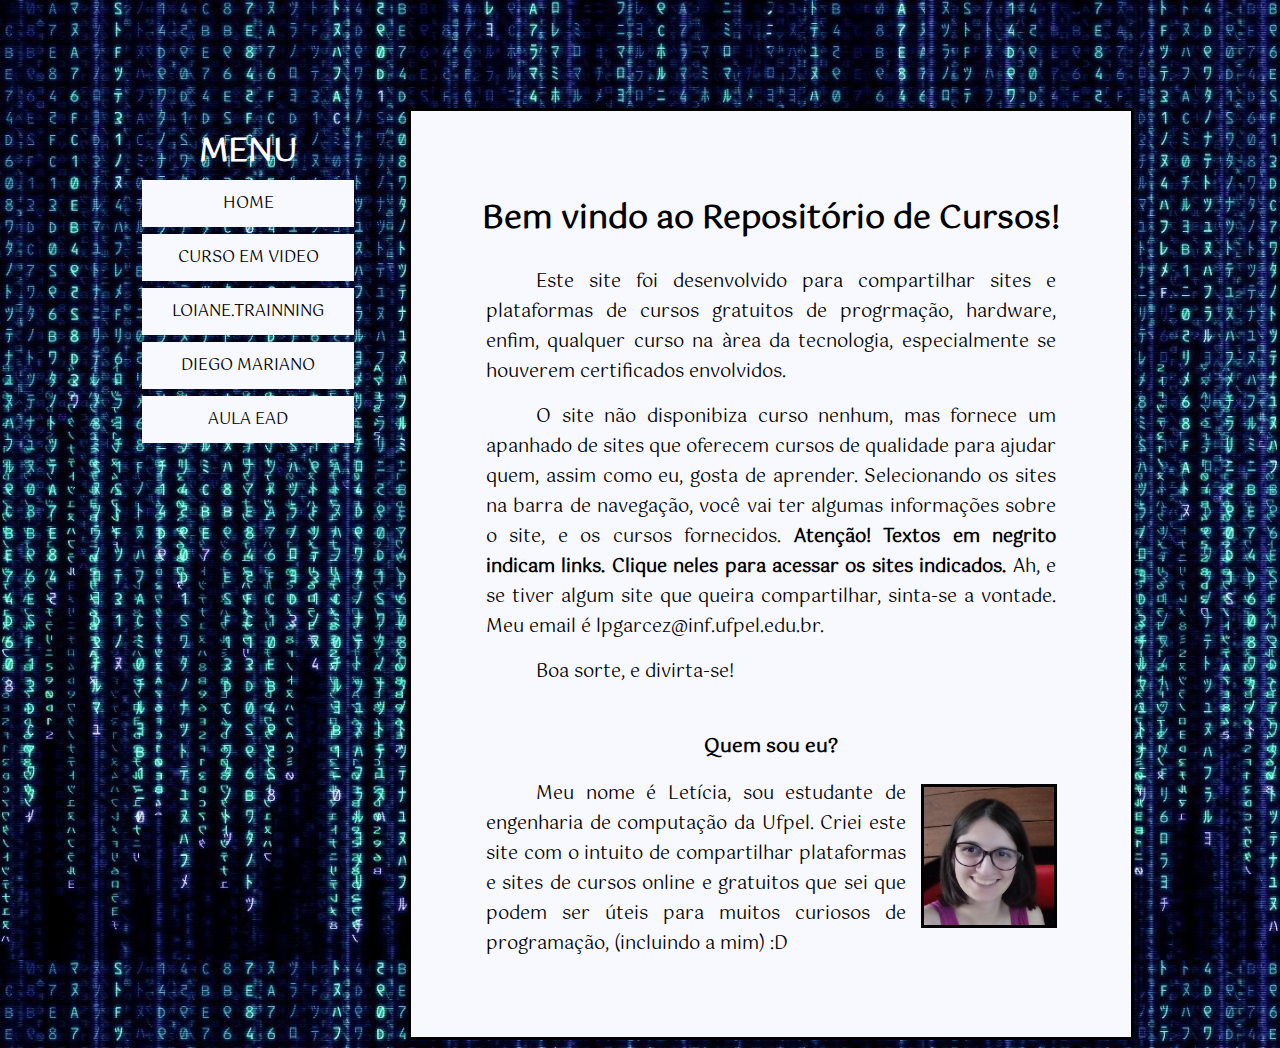
<file: index.html>
<!DOCTYPE html>
<html lang="en">
<head>
    <meta charset="UTF-8">
    <meta name="viewport" content="width=device-width, initial-scale=1.0">
    <meta http-equiv="X-UA-Compatible" content="ie=edge">
    <title>Home</title>
    <link rel="stylesheet" type="text/css" href="css/formatacao.css"/>
    <link rel="stylesheet" type="text/css" href="css/f_home.css"/>
</head>
<body>
<nav id="menu">
    <ul>
        <h1>MENU</h1>
        <li><a href="index.html"> Home</a></li>
        <li><a href="curso-em-video.html">Curso em Video</a></li>
        <li><a href="loiane-trainning.html">Loiane.trainning</a></li>
        <li><a href="diego-mariano.html"> Diego Mariano </a></li>
        <li><a href="aula-ead.html"> Aula EAD </a></li>
    </ul>
</nav>

<section id="BemVindo">
    <h1>Bem vindo ao Repositório de Cursos!</h1>
    <p>Este site foi desenvolvido para compartilhar sites e plataformas de cursos gratuitos de progrmação,
        hardware, enfim, qualquer curso na àrea da tecnologia, especialmente se houverem certificados envolvidos.</p>
    <p>O site não disponibiza curso nenhum, mas fornece um apanhado de sites que oferecem cursos de qualidade para
        ajudar
        quem, assim como eu, gosta de aprender. Selecionando os sites na barra de navegação, você vai ter algumas
        informações sobre o site, e os cursos fornecidos. <b>Atenção! Textos em negrito indicam links.
            Clique neles para acessar os sites indicados.</b>
        Ah, e se tiver algum site que queira compartilhar, sinta-se a vontade. Meu email é lpgarcez@inf.ufpel.edu.br. </p>
    <p>Boa sorte, e divirta-se!</p>

    <wbr>
    <wbr>
    <h3>Quem sou eu?</h3>

    <img id="minhaFoto" src="imagens/Eu.jpg"/>
    <aside id="estaSouEu">
        <p>Meu nome é Letícia, sou estudante de engenharia de
            computação da Ufpel. Criei este site
            com o intuito de compartilhar plataformas e sites de cursos online e gratuitos que sei que podem ser úteis
            para
            muitos curiosos de programação, (incluindo a mim) :D</p>
        </aside>
</section>
</body>
</html>
</file>
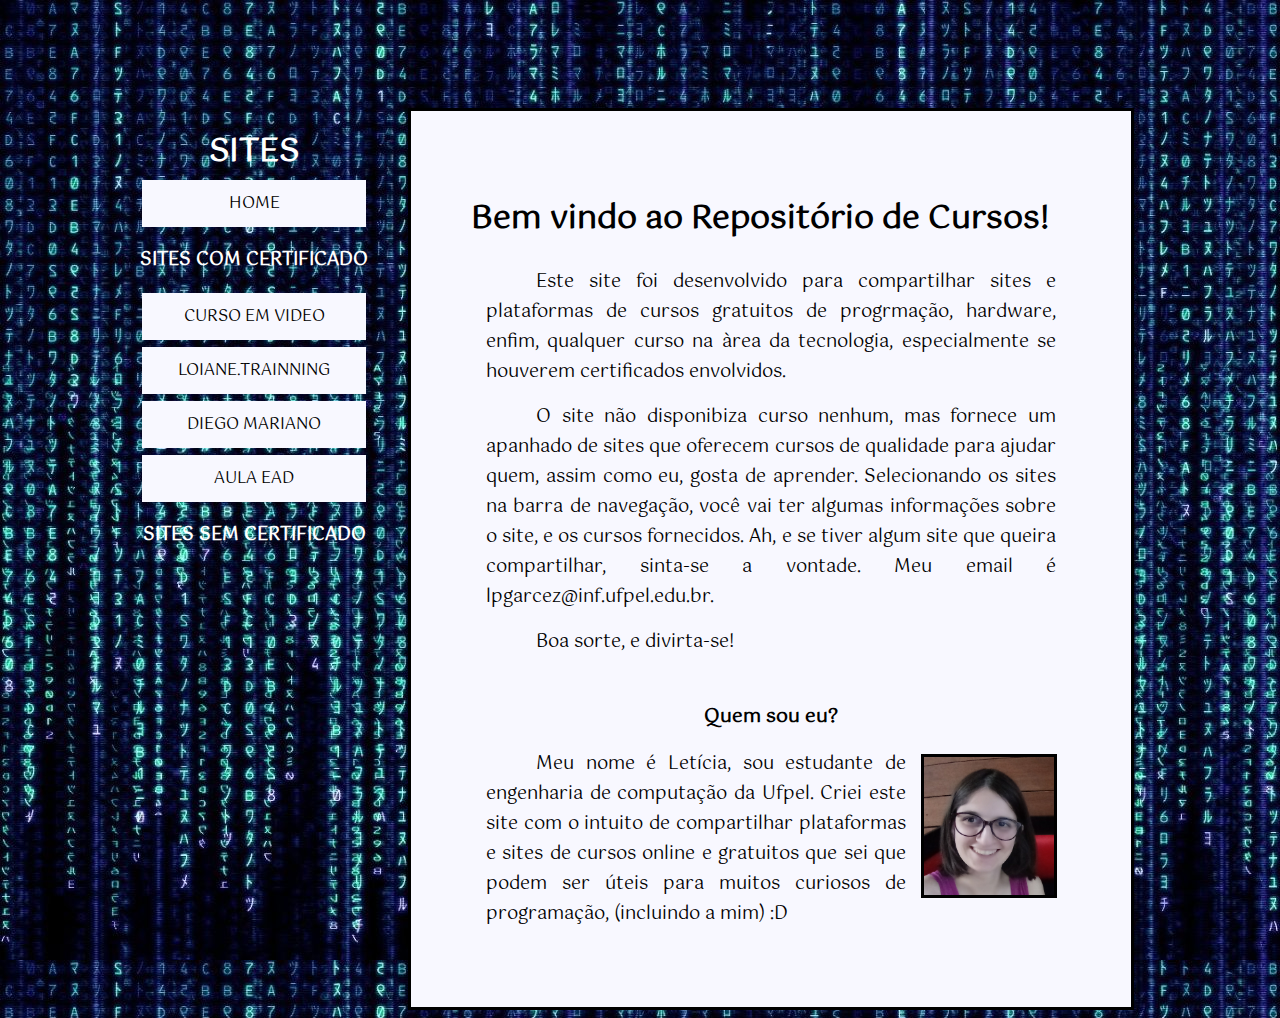
<file: Site-Repositorio-Cursos/index.html>
<!DOCTYPE html>
<html lang="en">
<head>
    <meta charset="UTF-8">
    <title>Home</title>
    <link rel="stylesheet" type="text/css" href="_css/formatacao.css"/>
    <link rel="stylesheet" type="text/css" href="_css/f_home.css"/>
</head>
<body>
<nav id="menu">
    <ul>
        <h1>SITES</h1>
        <li><a href="index.html"> Home</a></li>
        <h3>SITES COM CERTIFICADO</h3>
        <li><a href="curso-em-video.html">Curso em Video</a></li>
        <li><a href="loiane-trainning.html">Loiane.trainning</a></li>
        <li><a href="diego-mariano.html"> Diego Mariano </a></li>
        <li><a href="aula-ead.html"> Aula EAD </a></li>
        <h3>SITES SEM CERTIFICADO</h3>
    </ul>
</nav>

<section id="BemVindo">
    <h1>Bem vindo ao Repositório de Cursos!</h1>
    <p>Este site foi desenvolvido para compartilhar sites e plataformas de cursos gratuitos de progrmação,
        hardware, enfim, qualquer curso na àrea da tecnologia, especialmente se houverem certificados envolvidos.</p>
    <p>O site não disponibiza curso nenhum, mas fornece um apanhado de sites que oferecem cursos de qualidade para
        ajudar
        quem, assim como eu, gosta de aprender. Selecionando os sites na barra de navegação, você vai ter algumas
        informações sobre o site, e os cursos fornecidos.
        Ah, e se tiver algum site que queira compartilhar, sinta-se a vontade. Meu email é lpgarcez@inf.ufpel.edu.br. </p>
    <p>Boa sorte, e divirta-se!</p>

    <wbr>
    <wbr>
    <h3>Quem sou eu?</h3>

    <img id="minhaFoto" src="_Imagens/Eu.jpg"/>
    <aside id="estaSouEu">
        <p>Meu nome é Letícia, sou estudante de engenharia de
            computação da Ufpel. Criei este site
            com o intuito de compartilhar plataformas e sites de cursos online e gratuitos que sei que podem ser úteis
            para
            muitos curiosos de programação, (incluindo a mim) :D</p>
        </aside>
</section>
</body>
</html>
</file>
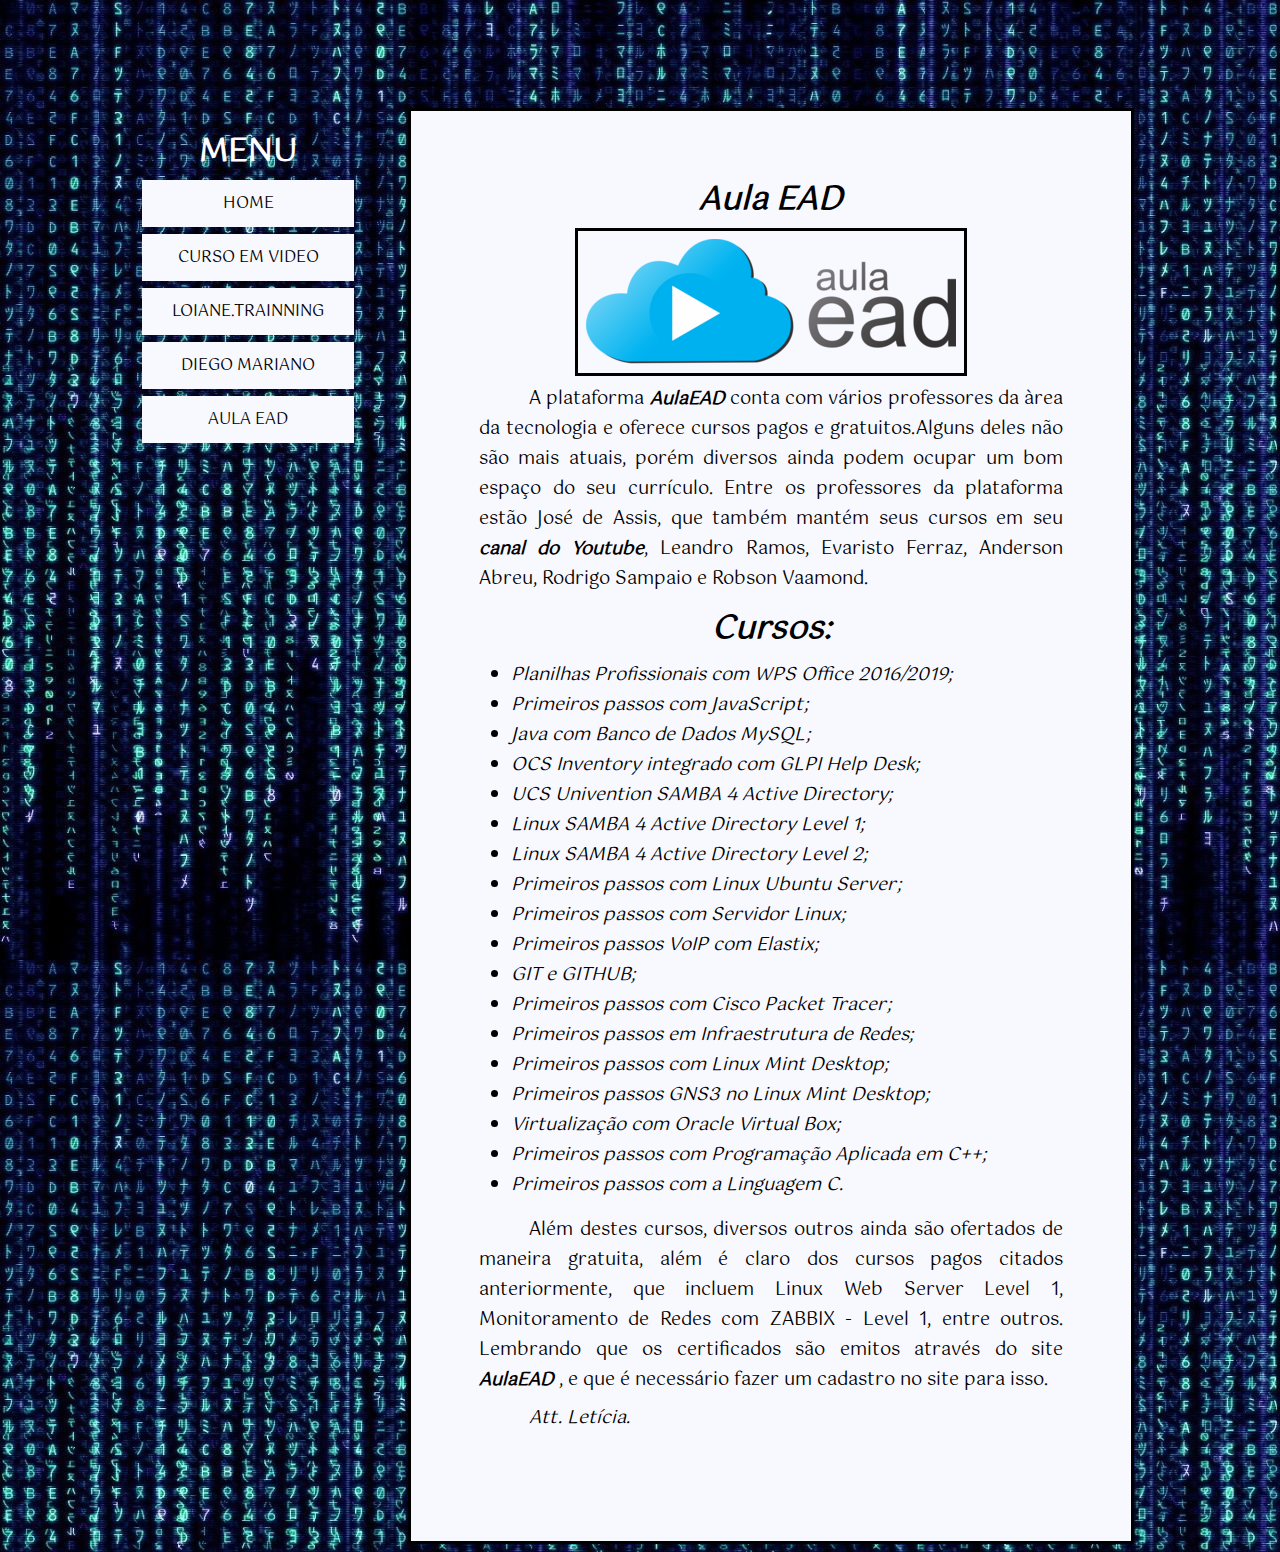
<file: aula-ead.html>
<!DOCTYPE html>
<html lang="en">
<head>
    <meta charset="UTF-8">
    <meta name="viewport" content="width=device-width, initial-scale=1.0">
    <meta http-equiv="X-UA-Compatible" content="ie=edge">
    <title>Aula EAD</title>
    <link rel="stylesheet" type="text/css" href="css/formatacao.css"/>
    <link rel="stylesheet" type="text/css" href="css/f_sites.css"/>
</head>
<body>
<nav id="menu">
    <ul>
        <h1>MENU</h1>
        <li><a href="index.html"> Home</a></li>
        <li><a href="curso-em-video.html">Curso em Video</a></li>
        <li><a href="loiane-trainning.html">Loiane.trainning</a></li>
        <li><a href="diego-mariano.html"> Diego Mariano </a></li>
        <li><a href="aula-ead.html"> Aula EAD </a></li>
    </ul>
</nav>
<section>
    <h1 class="texto">Aula EAD</h1>
    <img src="imagens/aulaead.png" id = "logoAulaEAD">
    <p>A plataforma <a href="https://www.aulaead.com/collections" target="_blank" class="link">AulaEAD </a>conta com
        vários professores da àrea da tecnologia
        e oferece cursos pagos e gratuitos.Alguns deles não são mais
        atuais, porém diversos ainda podem ocupar um bom espaço do seu currículo.
        Entre os professores da plataforma estão José de Assis, que também mantém
        seus cursos em seu <a href="https://www.youtube.com/user/ProfessorJosedeAssis" target="_blank" class="link">
            canal do Youtube</a>, Leandro Ramos, Evaristo Ferraz, Anderson Abreu, Rodrigo Sampaio e Robson Vaamond.</p>
    <h1 class="texto">Cursos:</h1>
    <ul id="cursos">
        <li>Planilhas Profissionais com WPS Office 2016/2019;</li>
        <li>Primeiros passos com JavaScript;</li>
        <li>Java com Banco de Dados MySQL;</li>
        <li>OCS Inventory integrado com GLPI Help Desk;</li>
        <li>UCS Univention SAMBA 4 Active Directory;</li>
        <li>Linux SAMBA 4 Active Directory Level 1;</li>
        <li>Linux SAMBA 4 Active Directory Level 2;</li>
        <li>Primeiros passos com Linux Ubuntu Server;</li>
        <li>Primeiros passos com Servidor Linux;</li>
        <li>Primeiros passos VoIP com Elastix;</li>
        <li>GIT e GITHUB;</li>
        <li>Primeiros passos com Cisco Packet Tracer;</li>
        <li>Primeiros passos em Infraestrutura de Redes;</li>
        <li>Primeiros passos com Linux Mint Desktop;</li>
        <li>Primeiros passos GNS3 no Linux Mint Desktop;</li>
        <li>Virtualização com Oracle Virtual Box;</li>
        <li>Primeiros passos com Programação Aplicada em C++;</li>
        <li>Primeiros passos com a Linguagem C.</li>
    </ul>
    <p>Além destes cursos, diversos outros ainda são ofertados de maneira gratuita, além é claro dos cursos pagos
        citados anteriormente,
        que incluem Linux Web Server Level 1, Monitoramento de Redes com ZABBIX - Level 1,
        entre outros. Lembrando que os certificados são emitos através do site <a
                href="https://www.aulaead.com/collections" target="_blank" class="link">AulaEAD </a>,
        e que é necessário fazer um cadastro no site para isso.</p>
    <p class="att">Att. Letícia.</p>

</section>
</body>
</html>
</file>
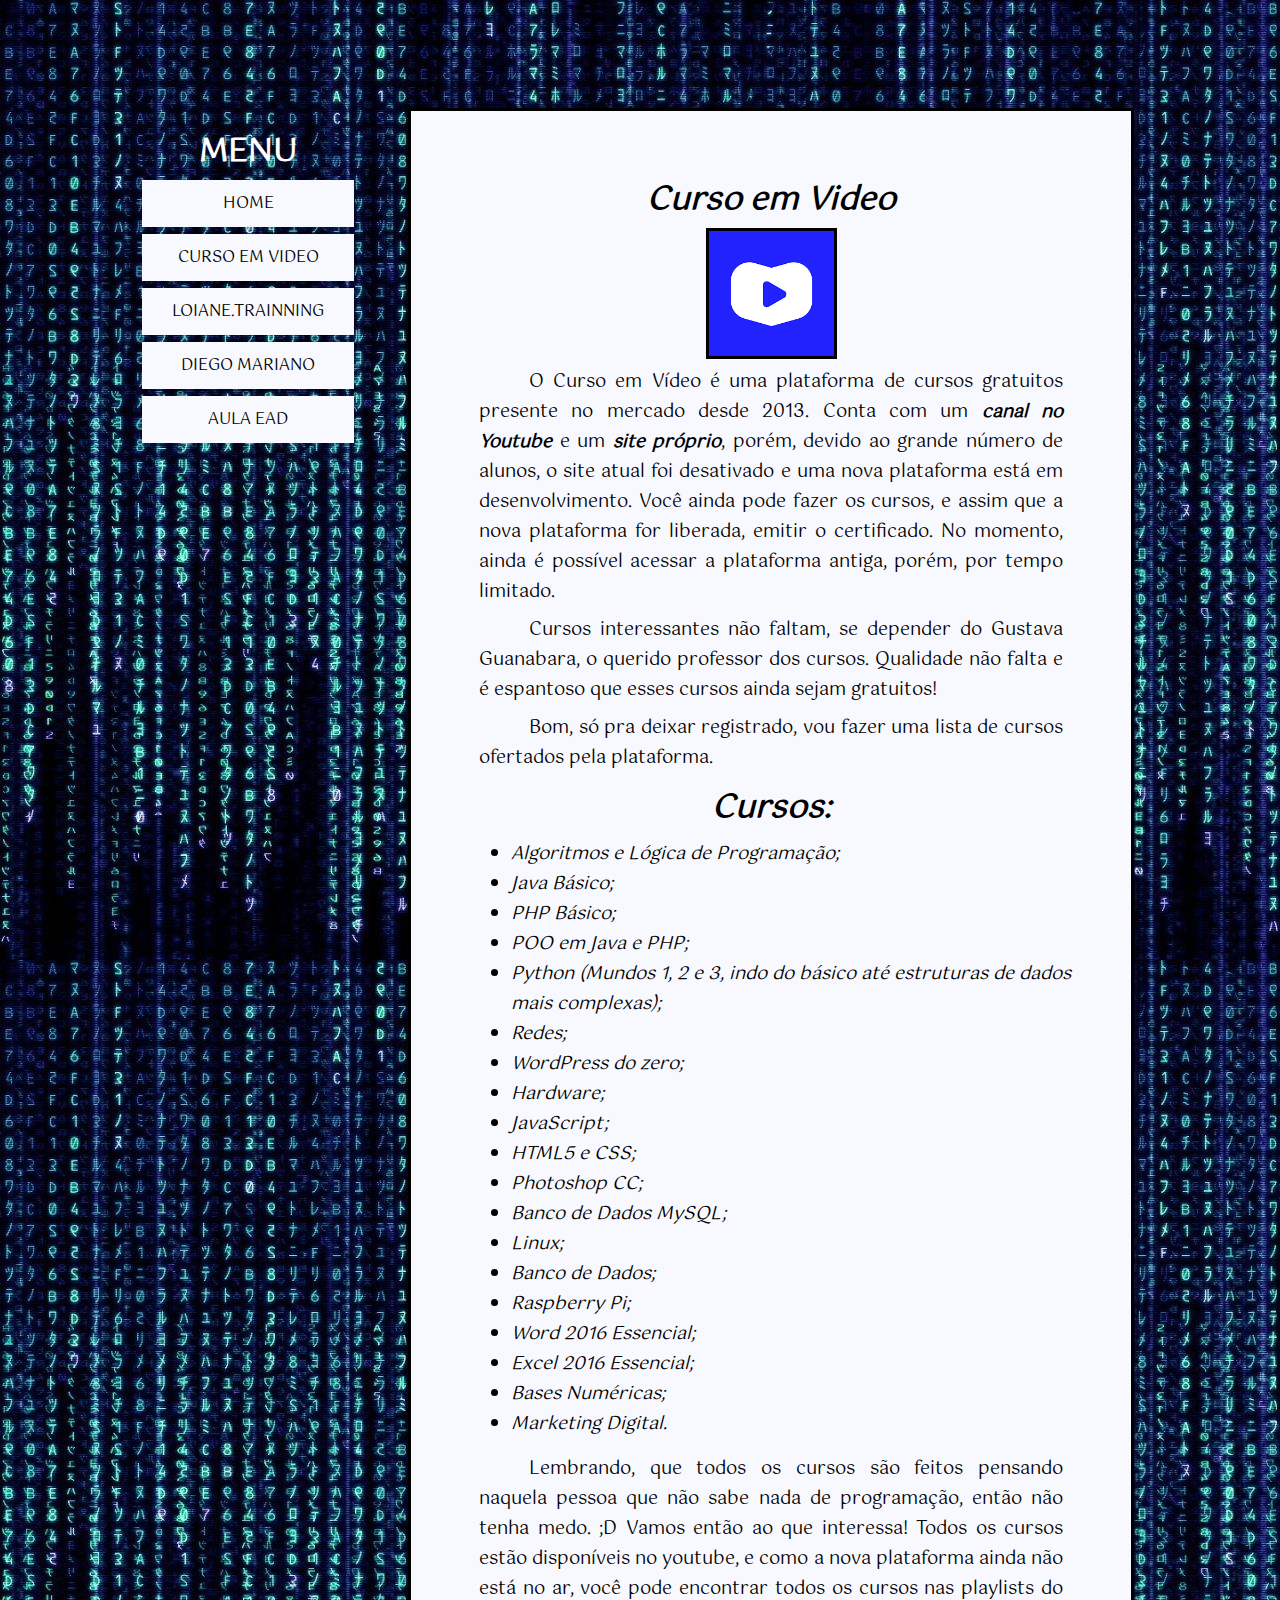
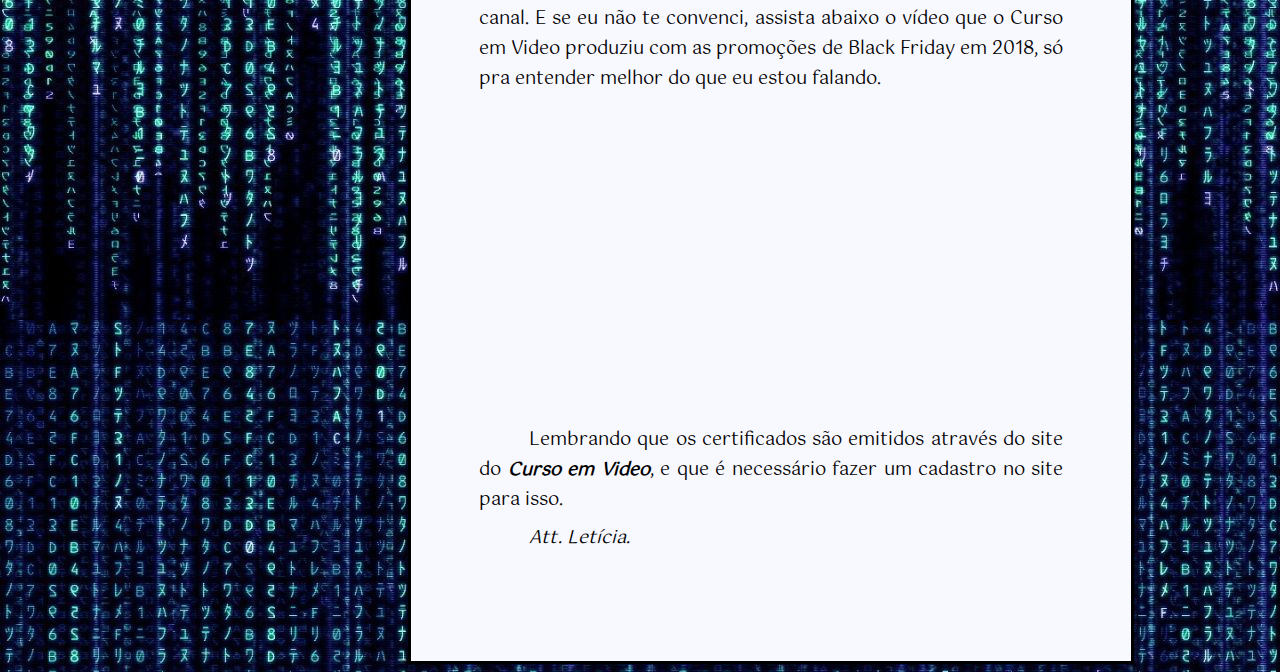
<file: curso-em-video.html>
<!DOCTYPE html>
<html lang="en">
<head>
    <meta charset="UTF-8">
    <meta name="viewport" content="width=device-width, initial-scale=1.0">
    <meta http-equiv="X-UA-Compatible" content="ie=edge">
    <title>Curso em Video</title>
    <link rel="stylesheet" type="text/css" href="css/formatacao.css"/>
    <link rel="stylesheet" type="text/css" href="css/f_sites.css"/>
</head>
<body>
<nav id="menu">
    <ul>
        <h1>MENU</h1>
        <li><a href="index.html"> Home</a></li>
        <li><a href="curso-em-video.html">Curso em Video</a></li>
        <li><a href="loiane-trainning.html">Loiane.trainning</a></li>
        <li><a href="diego-mariano.html"> Diego Mariano </a></li>
        <li><a href="aula-ead.html"> Aula EAD </a></li>
    </ul>
</nav>
<section>
    <h1 class="texto">Curso em Video</h1>
    <img src="imagens/cev_logo.png" id="logoCEV">
    <p>O Curso em Vídeo é uma plataforma de cursos gratuitos presente no mercado desde 2013. Conta com um
        <a class="link" href="https://www.youtube.com/channel/UCrWvhVmt0Qac3HgsjQK62FQ" target="_blank">canal no
            Youtube</a> e um <a class="link" href="https://www.cursoemvideo.com/course/" target="_blank">site
            próprio</a>,
        porém, devido ao grande número de alunos, o site atual foi desativado e uma nova plataforma está em
        desenvolvimento. Você ainda pode fazer os
        cursos, e assim que a nova plataforma for liberada, emitir o certificado. No momento, ainda é possível acessar a
        plataforma antiga,
        porém, por tempo limitado.</p>
    <p>Cursos interessantes não faltam, se depender do Gustava Guanabara, o querido professor dos cursos. Qualidade não
        falta
        e é espantoso que esses cursos ainda sejam gratuitos!</p>

    <p>Bom, só pra deixar registrado, vou fazer uma lista
        de cursos ofertados pela plataforma.</p>
    <h1 class="texto">Cursos:</h1>
    <ul id="cursos">
        <li>Algoritmos e Lógica de Programação;</li>
        <li>Java Básico;</li>
        <li>PHP Básico;</li>
        <li>POO em Java e PHP;</li>
        <li>Python (Mundos 1, 2 e 3, indo do básico até estruturas de dados mais complexas);</li>
        <li>Redes;</li>
        <li>WordPress do zero;</li>
        <li>Hardware;</li>
        <li>JavaScript;</li>
        <li>HTML5 e CSS;</li>
        <li>Photoshop CC;</li>
        <li>Banco de Dados MySQL;</li>
        <li>Linux;</li>
        <li>Banco de Dados;</li>
        <li>Raspberry Pi;</li>
        <li>Word 2016 Essencial;</li>
        <li>Excel 2016 Essencial;</li>
        <li>Bases Numéricas;</li>
        <li>Marketing Digital.</li>
    </ul>
    <p>Lembrando, que todos os cursos são feitos pensando naquela pessoa que não sabe nada de programação, então não
        tenha medo. ;D
        Vamos então ao que interessa! Todos os cursos estão disponíveis no youtube, e como a nova plataforma ainda não
        está no ar, você
        pode encontrar todos os cursos nas playlists do canal. E se eu não te convenci, assista abaixo o vídeo que o
        Curso em Video produziu
        com as promoções de Black Friday em 2018, só pra entender melhor do que eu estou falando. </p>
    <iframe class="videoInstitucional" width="560" height="315" src="https://www.youtube.com/embed/0X7jQ00u8Bo"
            frameborder="0"
            allow="accelerometer; autoplay; encrypted-media; gyroscope; picture-in-picture" allowfullscreen></iframe>
    <p>Lembrando que os certificados são emitidos através do site do
        <a class="link" href="https://www.cursoemvideo.com/course/" target="_blank"> Curso em Video</a>,
        e que é necessário fazer um cadastro no site para isso.</p>
    <p class="att">Att. Letícia. </p>

</section>
</body>
</html>
</file>
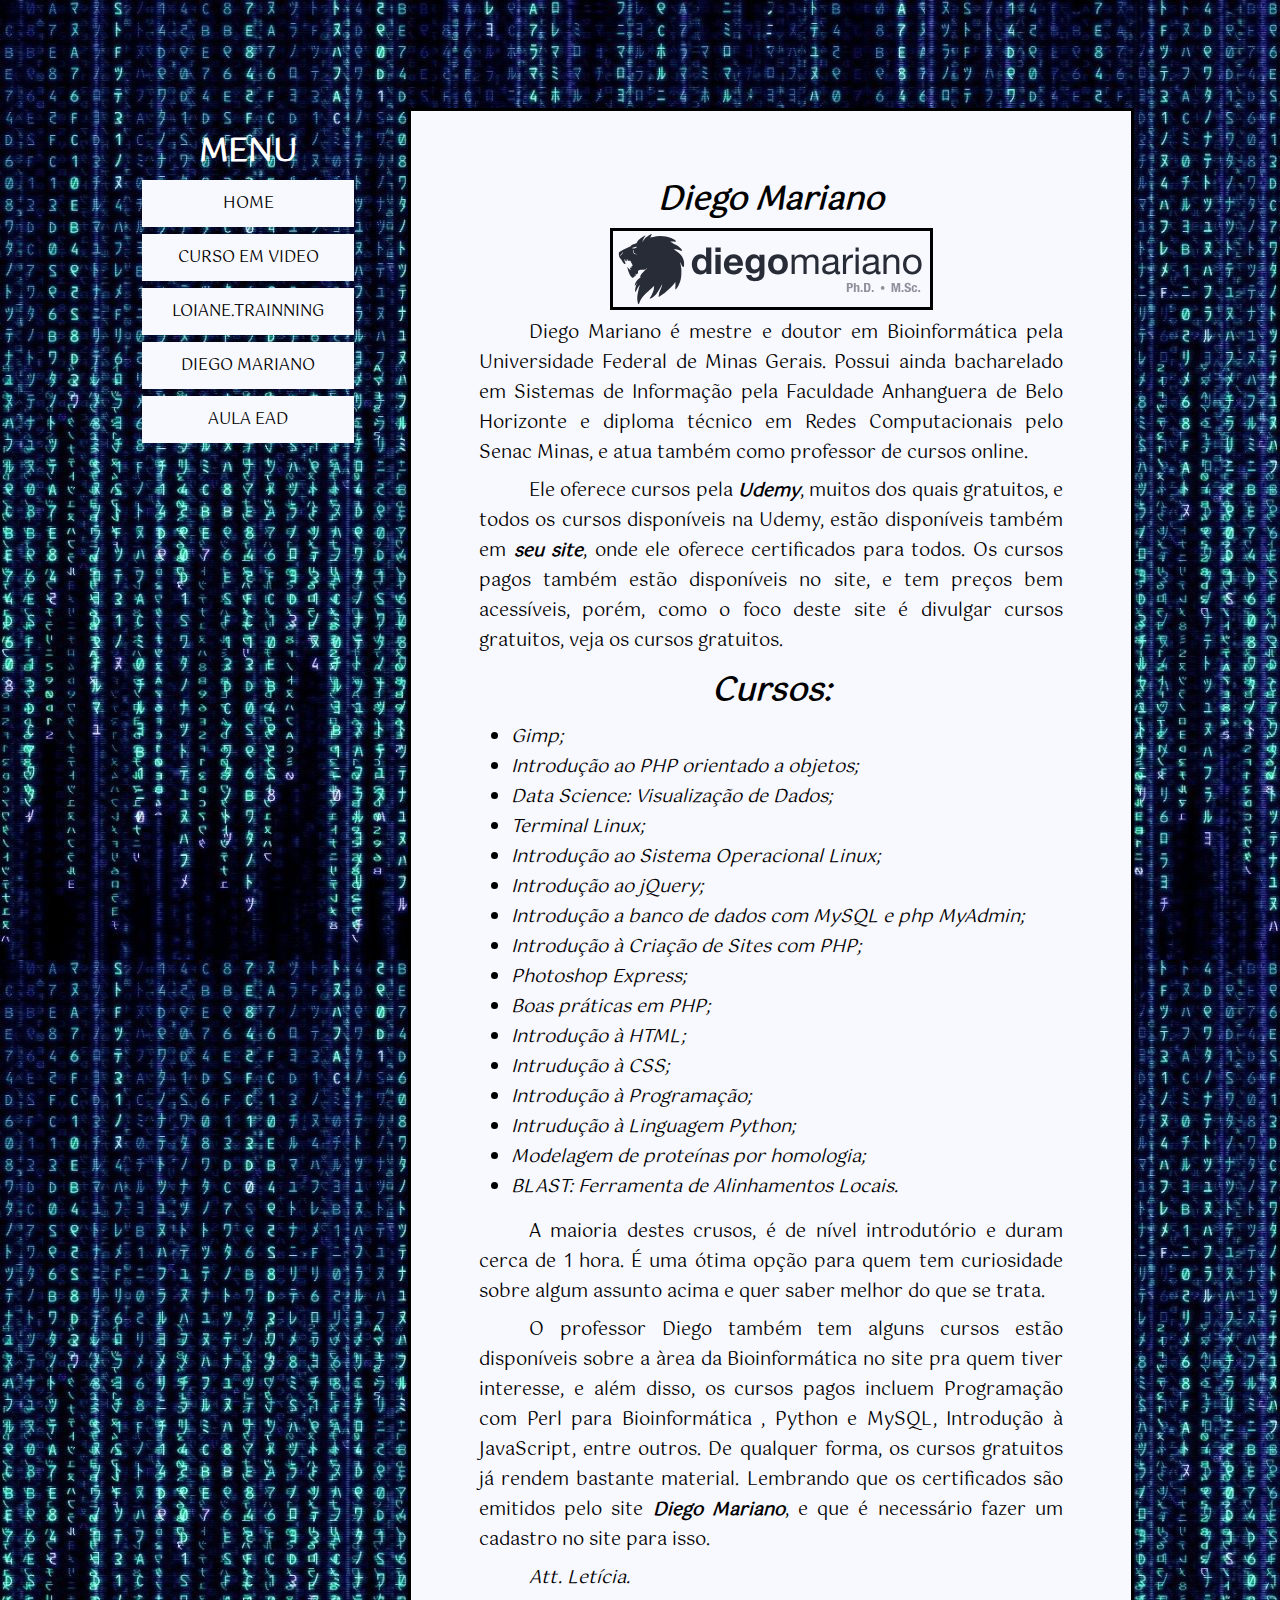
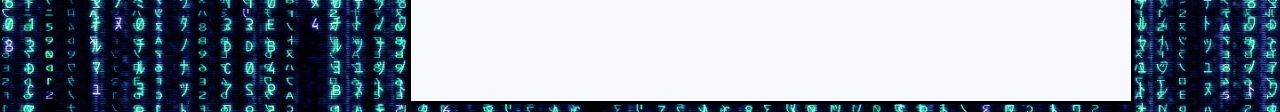
<file: diego-mariano.html>
<!DOCTYPE html>

<html lang="en">
<head>
    <meta charset="UTF-8">
    <meta name="viewport" content="width=device-width, initial-scale=1.0">
    <meta http-equiv="X-UA-Compatible" content="ie=edge">
    <title>Diego Mariano</title>
    <link rel="stylesheet" type="text/css" href="css/formatacao.css"/>
    <link rel="stylesheet" type="text/css" href="css/f_sites.css"/>
</head>
<body>
<nav id="menu">
    <ul>
        <h1>MENU</h1>
        <li><a href="index.html"> Home</a></li>
        <li><a href="curso-em-video.html">Curso em Video</a></li>
        <li><a href="loiane-trainning.html">Loiane.trainning</a></li>
        <li><a href="diego-mariano.html"> Diego Mariano </a></li>
        <li><a href="aula-ead.html"> Aula EAD </a></li>
    </ul>
</nav>
<section>
    <h1 class="texto">Diego Mariano</h1>
    <img src="imagens/diego.svg">
    <p>Diego Mariano é mestre e doutor em Bioinformática pela Universidade Federal de Minas Gerais.
        Possui ainda bacharelado em Sistemas de Informação pela Faculdade Anhanguera de Belo Horizonte e
        diploma técnico em Redes Computacionais pelo Senac Minas, e atua também como professor de cursos online.</p>
    <p>Ele oferece cursos pela <a href="https://www.udemy.com/user/diego-mariano/" class="link"
                                  target="_blank">Udemy</a>, muitos dos quais gratuitos, e todos os cursos disponíveis
        na Udemy, estão
        disponíveis também em <a href="https://diegomariano.com/home/#free-courses" class="link" target="_blank">seu
            site</a>, onde ele oferece certificados para todos. Os cursos pagos também estão disponíveis no site,
        e tem preços bem acessíveis, porém, como o foco deste site é divulgar cursos gratuitos, veja os cursos
        gratuitos.</p>
    <h1 class="texto">Cursos:</h1>
    <ul id="cursos">
        <li>Gimp;</li>
        <li>Introdução ao PHP orientado a objetos;</li>
        <li>Data Science: Visualização de Dados;</li>
        <li>Terminal Linux;</li>
        <li>Introdução ao Sistema Operacional Linux;</li>
        <li>Introdução ao jQuery;</li>
        <li>Introdução a banco de dados com MySQL e php MyAdmin;</li>
        <li>Introdução à Criação de Sites com PHP;</li>
        <li>Photoshop Express;</li>
        <li>Boas práticas em PHP;</li>
        <li>Introdução à HTML;</li>
        <li>Intrudução à CSS;</li>
        <li>Introdução à Programação;</li>
        <li>Intrudução à Linguagem Python;</li>
        <li>Modelagem de proteínas por homologia;</li>
        <li>BLAST: Ferramenta de Alinhamentos Locais.</li>
    </ul>
    <p>A maioria destes crusos, é de nível introdutório e duram cerca de 1 hora. É uma ótima opção para quem tem
        curiosidade sobre algum
        assunto acima e quer saber melhor do que se trata.</p>
    <p>O professor Diego também tem alguns cursos estão disponíveis sobre a àrea da Bioinformática no site
        pra quem tiver interesse, e além disso, os cursos pagos incluem Programação com Perl para Bioinformática
        , Python e MySQL, Introdução à JavaScript, entre outros. De qualquer forma, os cursos gratuitos já rendem
        bastante material.
        Lembrando que os certificados são emitidos pelo site
        <a href="https://diegomariano.com/home/#free-courses" class="link" target="_blank">Diego Mariano</a>,
        e que é necessário fazer um cadastro no site para isso.</p>
    <p class="att">Att. Letícia.</p>

</section>
</body>
</html>
</file>
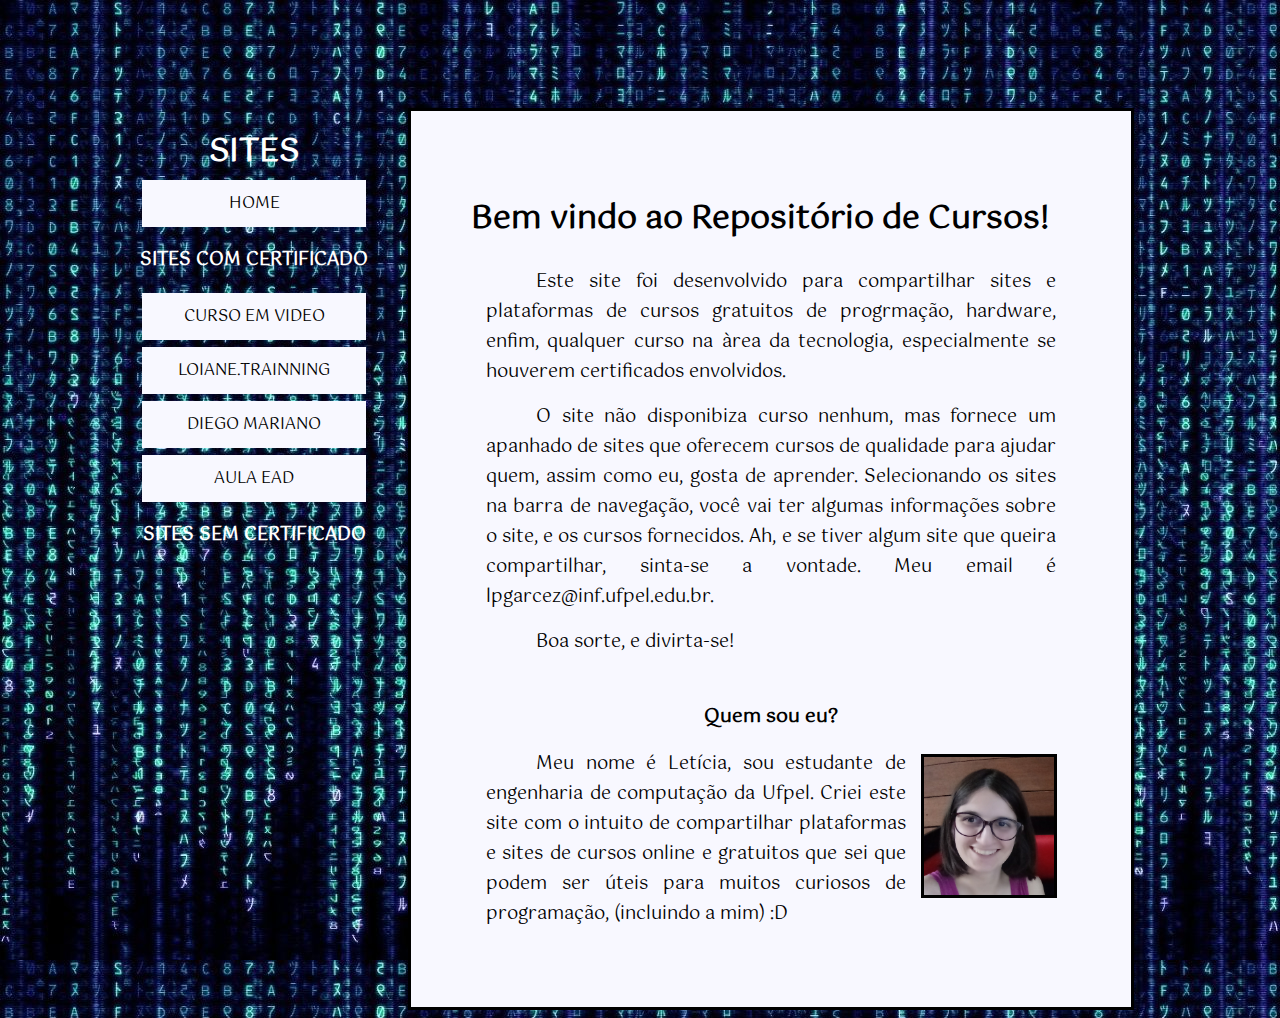
<file: home.html>
<!DOCTYPE html>
<html lang="en">
<head>
    <meta charset="UTF-8">
    <title>Home</title>
    <link rel="stylesheet" type="text/css" href="_css/formatacao.css"/>
    <link rel="stylesheet" type="text/css" href="_css/f_home.css"/>
</head>
<body>
<nav id="menu">
    <ul>
        <h1>SITES</h1>
        <li><a href="home.html"> Home</a></li>
        <h3>SITES COM CERTIFICADO</h3>
        <li><a href="curso-em-video.html">Curso em Video</a></li>
        <li><a href="loiane-trainning.html">Loiane.trainning</a></li>
        <li><a href="diego-mariano.html"> Diego Mariano </a></li>
        <li><a href="aula-ead.html"> Aula EAD </a></li>
        <h3>SITES SEM CERTIFICADO</h3>
    </ul>
</nav>

<section id="BemVindo">
    <h1>Bem vindo ao Repositório de Cursos!</h1>
    <p>Este site foi desenvolvido para compartilhar sites e plataformas de cursos gratuitos de progrmação,
        hardware, enfim, qualquer curso na àrea da tecnologia, especialmente se houverem certificados envolvidos.</p>
    <p>O site não disponibiza curso nenhum, mas fornece um apanhado de sites que oferecem cursos de qualidade para
        ajudar
        quem, assim como eu, gosta de aprender. Selecionando os sites na barra de navegação, você vai ter algumas
        informações sobre o site, e os cursos fornecidos.
        Ah, e se tiver algum site que queira compartilhar, sinta-se a vontade. Meu email é lpgarcez@inf.ufpel.edu.br. </p>
    <p>Boa sorte, e divirta-se!</p>

    <wbr>
    <wbr>
    <h3>Quem sou eu?</h3>

    <img id="minhaFoto" src="_Imagens/Eu.jpg"/>
    <aside id="estaSouEu">
        <p>Meu nome é Letícia, sou estudante de engenharia de
            computação da Ufpel. Criei este site
            com o intuito de compartilhar plataformas e sites de cursos online e gratuitos que sei que podem ser úteis
            para
            muitos curiosos de programação, (incluindo a mim) :D</p>
        </aside>
</section>
</body>
</html>
</file>
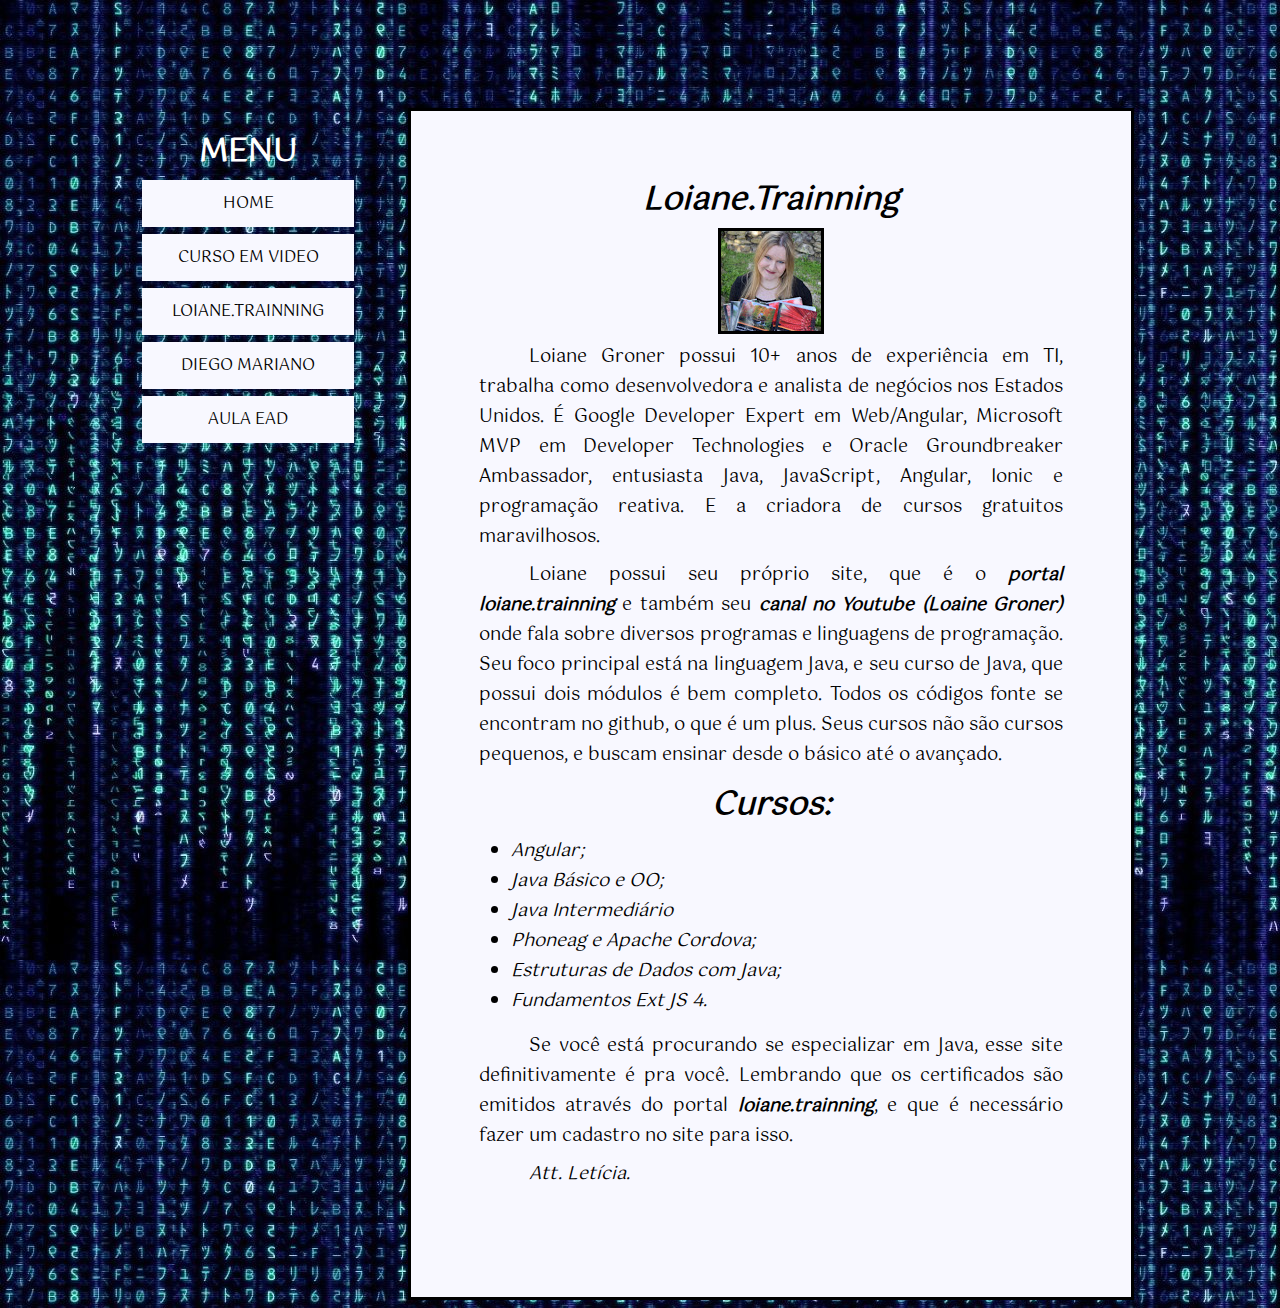
<file: loiane-trainning.html>
<!DOCTYPE html>
<html lang="en">
<head>
    <meta charset="UTF-8">
    <meta name="viewport" content="width=device-width, initial-scale=1.0">
    <meta http-equiv="X-UA-Compatible" content="ie=edge">
    <title>Loiane.trainning</title>
    <link rel="stylesheet" type="text/css" href="css/formatacao.css"/>
    <link rel="stylesheet" type="text/css" href="css/f_sites.css"/>
</head>
<body>
<nav id="menu">
    <ul>
        <h1>MENU</h1>
        <li><a href="index.html"> Home</a></li>
        <li><a href="curso-em-video.html">Curso em Video</a></li>
        <li><a href="loiane-trainning.html">Loiane.trainning</a></li>
        <li><a href="diego-mariano.html"> Diego Mariano </a></li>
        <li><a href="aula-ead.html"> Aula EAD </a></li>
    </ul>
</nav>
<section>
    <h1 class="texto">Loiane.Trainning</h1>
    <img src="imagens/loiane.jpg">
    <p>Loiane Groner possui 10+ anos de experiência em TI, trabalha como desenvolvedora e analista de negócios
        nos Estados Unidos. É Google Developer
        Expert em Web/Angular, Microsoft MVP em Developer Technologies e Oracle Groundbreaker Ambassador,
        entusiasta Java, JavaScript, Angular, Ionic e programação reativa. E a criadora de cursos gratuitos
        maravilhosos.
    </p>
    <p>Loiane possui seu próprio site, que é o <a href="https://loiane.training/cursos" target="_blank" class="link">portal
        loiane.trainning</a> e também seu <a href="https://www.youtube.com/user/Loianeg/featured" target="_blank"
                                             class="link">canal no
        Youtube (Loaine Groner)</a> onde fala sobre diversos programas e linguagens de programação.
        Seu foco principal está na linguagem Java, e seu curso de Java, que possui dois módulos é bem completo. Todos os
        códigos fonte
        se encontram no github, o que é um plus. Seus cursos não são cursos pequenos, e buscam ensinar desde o básico
        até o avançado.</p>

    <h1 class="texto">Cursos:</h1>
    <ul id="cursos">
        <li>Angular;</li>
        <li>Java Básico e OO;</li>
        <li>Java Intermediário</li>
        <li>Phoneag e Apache Cordova;</li>
        <li>Estruturas de Dados com Java;</li>
        <li>Fundamentos Ext JS 4.</li>

    </ul>
    <p>Se você está procurando se especializar em Java, esse site definitivamente é pra você. Lembrando que os
        certificados
        são emitidos através do portal <a href="https://loiane.training/cursos" target="_blank" class="link">
            loiane.trainning</a>, e que é necessário fazer um cadastro no site para isso.</p>
    <p class="att">Att. Letícia.</p>
</section>

</body>
</html>
</file>
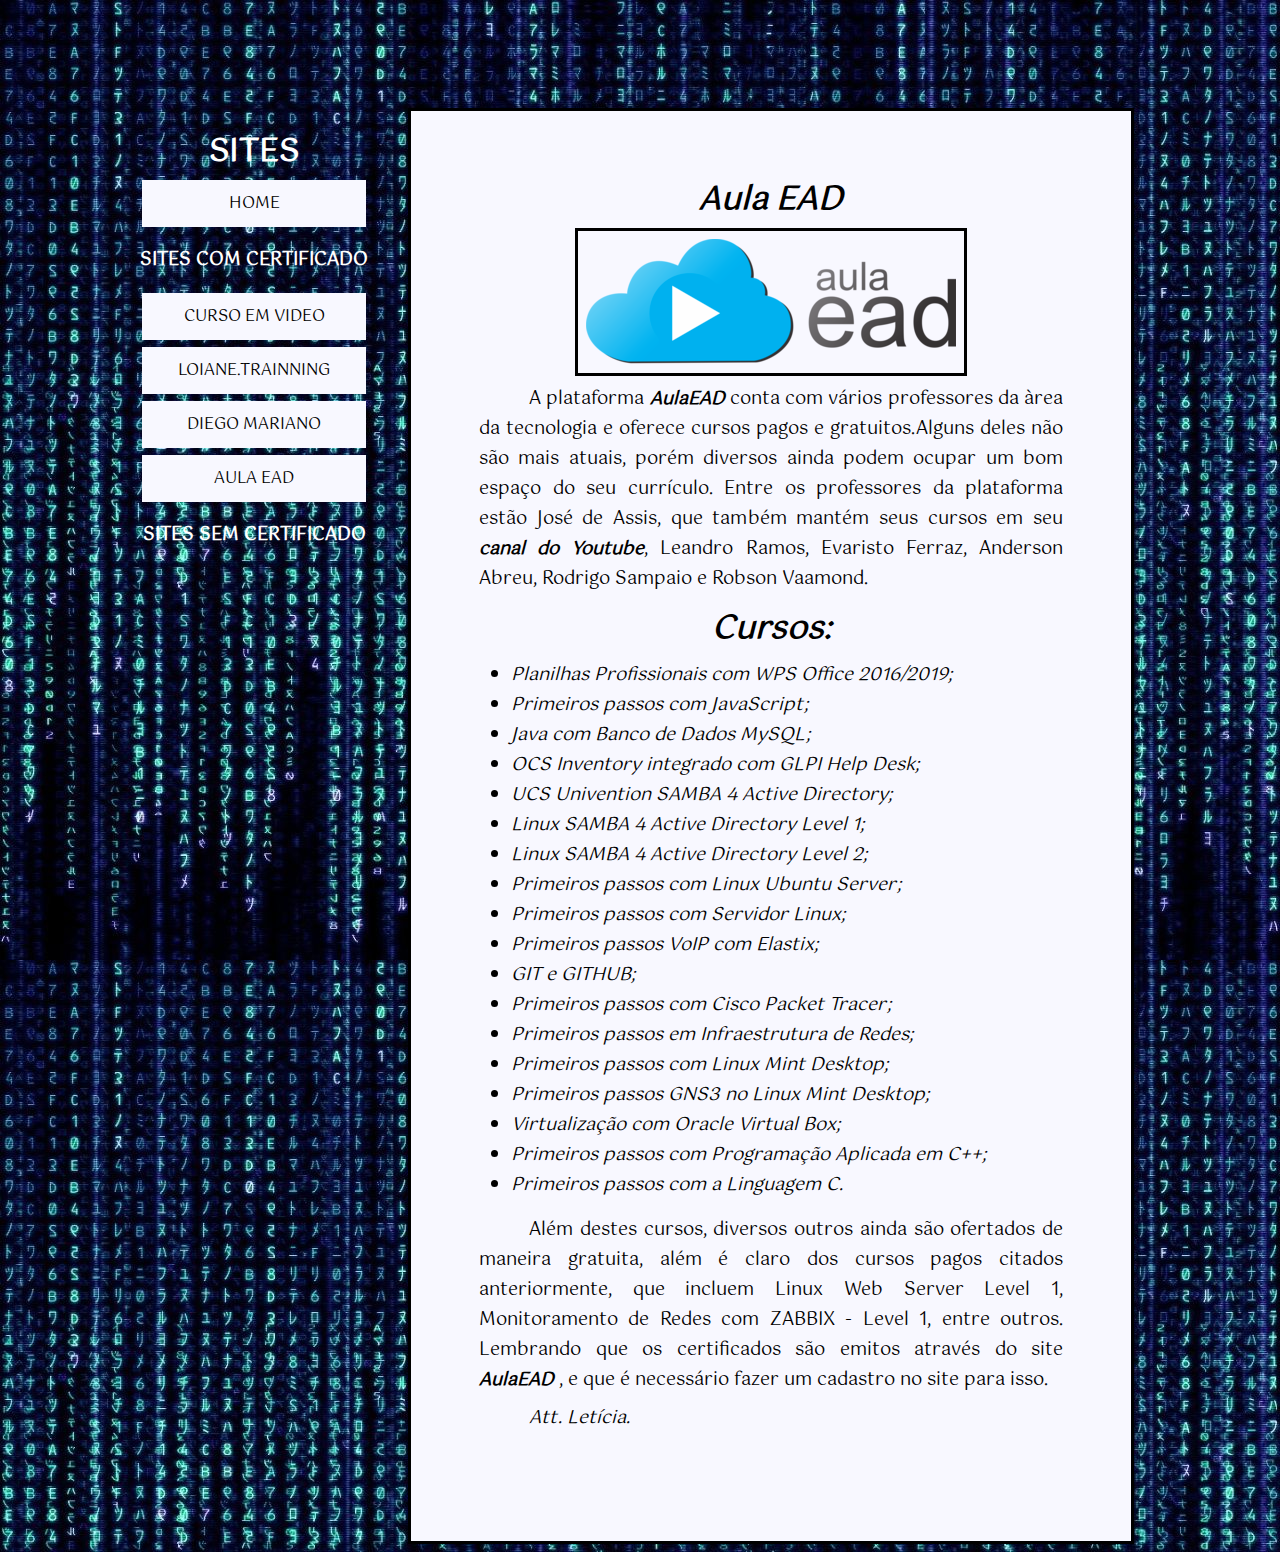
<file: Site-Repositorio-Cursos/aula-ead.html>
<!DOCTYPE html>
<html lang="en">
<head>
    <meta charset="UTF-8">
    <title>Aula EAD</title>
    <link rel="stylesheet" type="text/css" href="_css/formatacao.css"/>
    <link rel="stylesheet" type="text/css" href="_css/f_sites.css"/>
</head>
<body>
<nav id="menu">
    <ul>
        <h1>SITES</h1>
        <li><a href="index.html"> Home</a></li>
        <h3>SITES COM CERTIFICADO</h3>
        <li><a href="curso-em-video.html">Curso em Video</a></li>
        <li><a href="loiane-trainning.html">Loiane.trainning</a></li>
        <li><a href="diego-mariano.html"> Diego Mariano </a></li>
        <li><a href="aula-ead.html"> Aula EAD </a></li>
        <h3>SITES SEM CERTIFICADO</h3>
    </ul>
</nav>
<section>
    <h1 class="texto">Aula EAD</h1>
    <img src="_Imagens/aulaead.png" id = "logoAulaEAD">
    <p>A plataforma <a href="https://www.aulaead.com/collections" target="_blank" class="link">AulaEAD </a>conta com
        vários professores da àrea da tecnologia
        e oferece cursos pagos e gratuitos.Alguns deles não são mais
        atuais, porém diversos ainda podem ocupar um bom espaço do seu currículo.
        Entre os professores da plataforma estão José de Assis, que também mantém
        seus cursos em seu <a href="https://www.youtube.com/user/ProfessorJosedeAssis" target="_blank" class="link">
            canal do Youtube</a>, Leandro Ramos, Evaristo Ferraz, Anderson Abreu, Rodrigo Sampaio e Robson Vaamond.</p>
    <h1 class="texto">Cursos:</h1>
    <ul id="cursos">
        <li>Planilhas Profissionais com WPS Office 2016/2019;</li>
        <li>Primeiros passos com JavaScript;</li>
        <li>Java com Banco de Dados MySQL;</li>
        <li>OCS Inventory integrado com GLPI Help Desk;</li>
        <li>UCS Univention SAMBA 4 Active Directory;</li>
        <li>Linux SAMBA 4 Active Directory Level 1;</li>
        <li>Linux SAMBA 4 Active Directory Level 2;</li>
        <li>Primeiros passos com Linux Ubuntu Server;</li>
        <li>Primeiros passos com Servidor Linux;</li>
        <li>Primeiros passos VoIP com Elastix;</li>
        <li>GIT e GITHUB;</li>
        <li>Primeiros passos com Cisco Packet Tracer;</li>
        <li>Primeiros passos em Infraestrutura de Redes;</li>
        <li>Primeiros passos com Linux Mint Desktop;</li>
        <li>Primeiros passos GNS3 no Linux Mint Desktop;</li>
        <li>Virtualização com Oracle Virtual Box;</li>
        <li>Primeiros passos com Programação Aplicada em C++;</li>
        <li>Primeiros passos com a Linguagem C.</li>
    </ul>
    <p>Além destes cursos, diversos outros ainda são ofertados de maneira gratuita, além é claro dos cursos pagos
        citados anteriormente,
        que incluem Linux Web Server Level 1, Monitoramento de Redes com ZABBIX - Level 1,
        entre outros. Lembrando que os certificados são emitos através do site <a
                href="https://www.aulaead.com/collections" target="_blank" class="link">AulaEAD </a>,
        e que é necessário fazer um cadastro no site para isso.</p>
    <p class="att">Att. Letícia.</p>

</section>
</body>
</html>
</file>
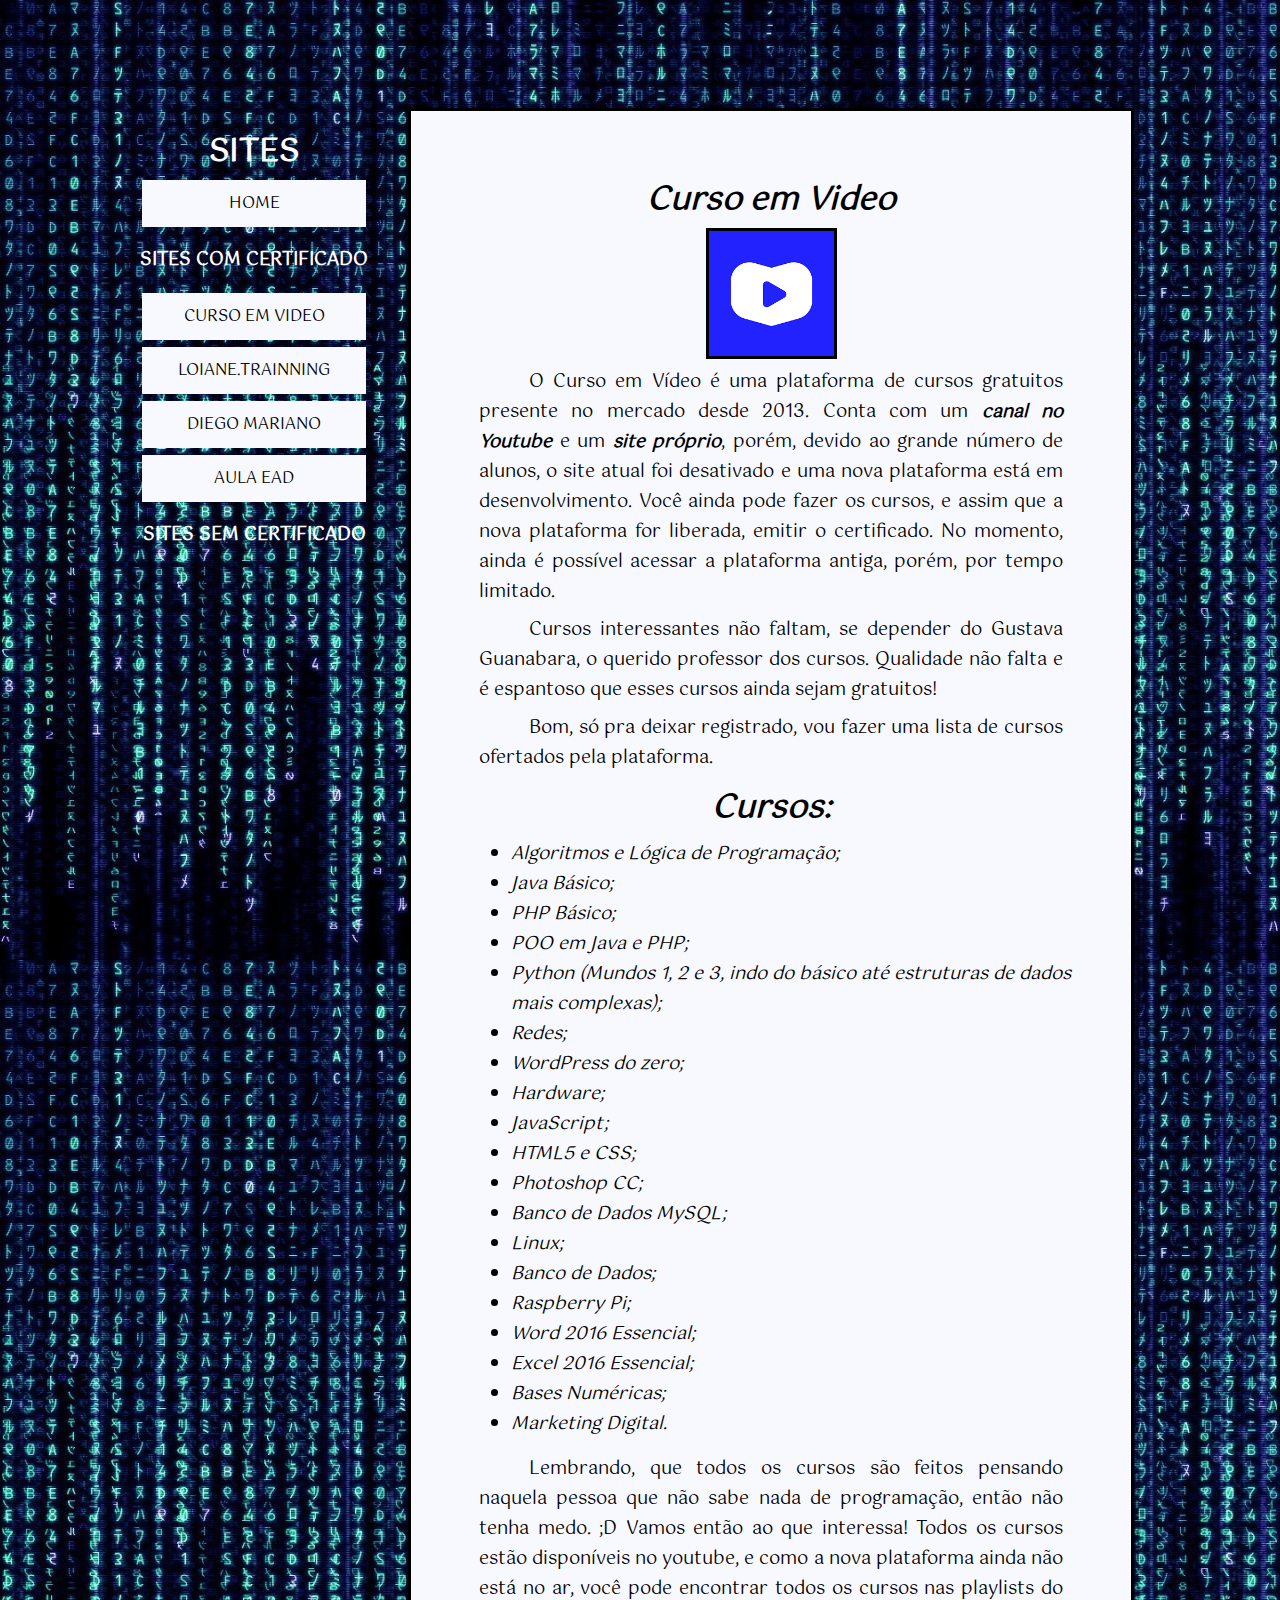
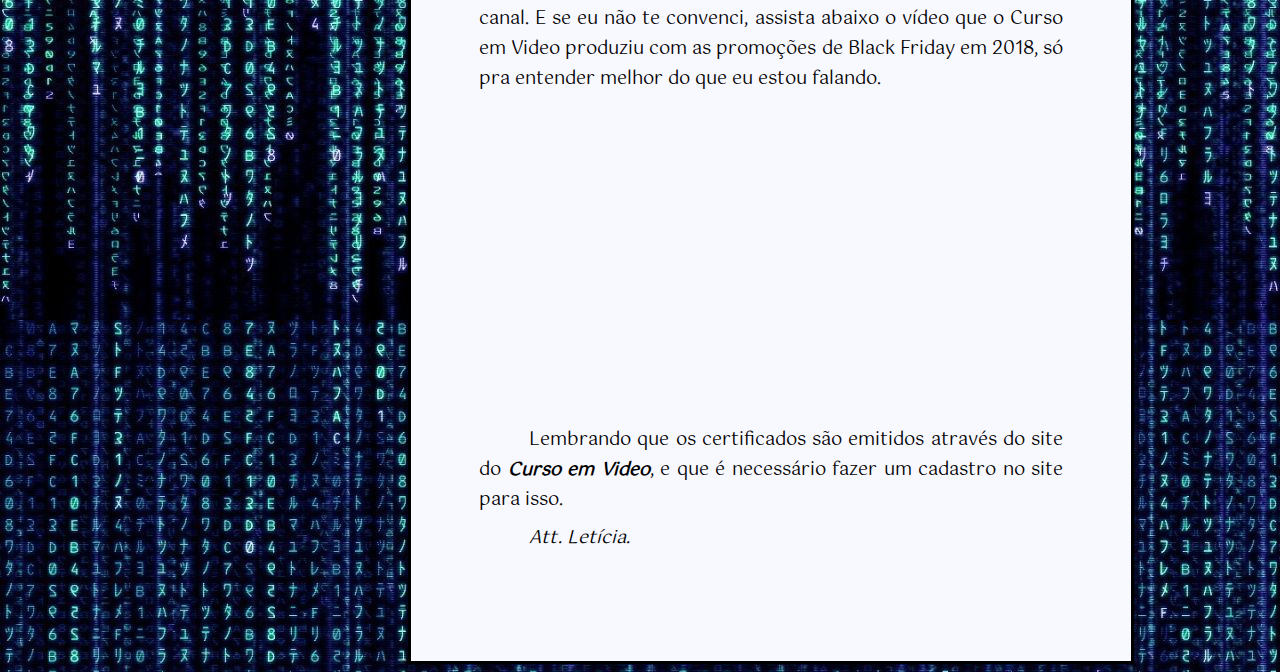
<file: Site-Repositorio-Cursos/curso-em-video.html>
<!DOCTYPE html>
<html lang="en">
<head>
    <meta charset="UTF-8">
    <title>Curso em Video</title>
    <link rel="stylesheet" type="text/css" href="_css/formatacao.css"/>
    <link rel="stylesheet" type="text/css" href="_css/f_sites.css"/>
</head>
<body>
<nav id="menu">
    <ul>
        <h1>SITES</h1>
        <li><a href="index.html"> Home</a></li>
        <h3>SITES COM CERTIFICADO</h3>
        <li><a href="curso-em-video.html">Curso em Video</a></li>
        <li><a href="loiane-trainning.html">Loiane.trainning</a></li>
        <li><a href="diego-mariano.html"> Diego Mariano </a></li>
        <li><a href="aula-ead.html"> Aula EAD </a></li>
        <h3>SITES SEM CERTIFICADO</h3>
    </ul>
</nav>
<section>
    <h1 class="texto">Curso em Video</h1>
    <img src="_Imagens/cev_logo.png" id="logoCEV">
    <p>O Curso em Vídeo é uma plataforma de cursos gratuitos presente no mercado desde 2013. Conta com um
        <a class="link" href="https://www.youtube.com/channel/UCrWvhVmt0Qac3HgsjQK62FQ" target="_blank">canal no
            Youtube</a> e um <a class="link" href="https://www.cursoemvideo.com/course/" target="_blank">site
            próprio</a>,
        porém, devido ao grande número de alunos, o site atual foi desativado e uma nova plataforma está em
        desenvolvimento. Você ainda pode fazer os
        cursos, e assim que a nova plataforma for liberada, emitir o certificado. No momento, ainda é possível acessar a
        plataforma antiga,
        porém, por tempo limitado.</p>
    <p>Cursos interessantes não faltam, se depender do Gustava Guanabara, o querido professor dos cursos. Qualidade não
        falta
        e é espantoso que esses cursos ainda sejam gratuitos!</p>

    <p>Bom, só pra deixar registrado, vou fazer uma lista
        de cursos ofertados pela plataforma.</p>
    <h1 class="texto">Cursos:</h1>
    <ul id="cursos">
        <li>Algoritmos e Lógica de Programação;</li>
        <li>Java Básico;</li>
        <li>PHP Básico;</li>
        <li>POO em Java e PHP;</li>
        <li>Python (Mundos 1, 2 e 3, indo do básico até estruturas de dados mais complexas);</li>
        <li>Redes;</li>
        <li>WordPress do zero;</li>
        <li>Hardware;</li>
        <li>JavaScript;</li>
        <li>HTML5 e CSS;</li>
        <li>Photoshop CC;</li>
        <li>Banco de Dados MySQL;</li>
        <li>Linux;</li>
        <li>Banco de Dados;</li>
        <li>Raspberry Pi;</li>
        <li>Word 2016 Essencial;</li>
        <li>Excel 2016 Essencial;</li>
        <li>Bases Numéricas;</li>
        <li>Marketing Digital.</li>
    </ul>
    <p>Lembrando, que todos os cursos são feitos pensando naquela pessoa que não sabe nada de programação, então não
        tenha medo. ;D
        Vamos então ao que interessa! Todos os cursos estão disponíveis no youtube, e como a nova plataforma ainda não
        está no ar, você
        pode encontrar todos os cursos nas playlists do canal. E se eu não te convenci, assista abaixo o vídeo que o
        Curso em Video produziu
        com as promoções de Black Friday em 2018, só pra entender melhor do que eu estou falando. </p>
    <iframe class="videoInstitucional" width="560" height="315" src="https://www.youtube.com/embed/0X7jQ00u8Bo"
            frameborder="0"
            allow="accelerometer; autoplay; encrypted-media; gyroscope; picture-in-picture" allowfullscreen></iframe>
    <p>Lembrando que os certificados são emitidos através do site do
        <a class="link" href="https://www.cursoemvideo.com/course/" target="_blank"> Curso em Video</a>,
        e que é necessário fazer um cadastro no site para isso.</p>
    <p class="att">Att. Letícia. </p>

</section>
</body>
</html>
</file>
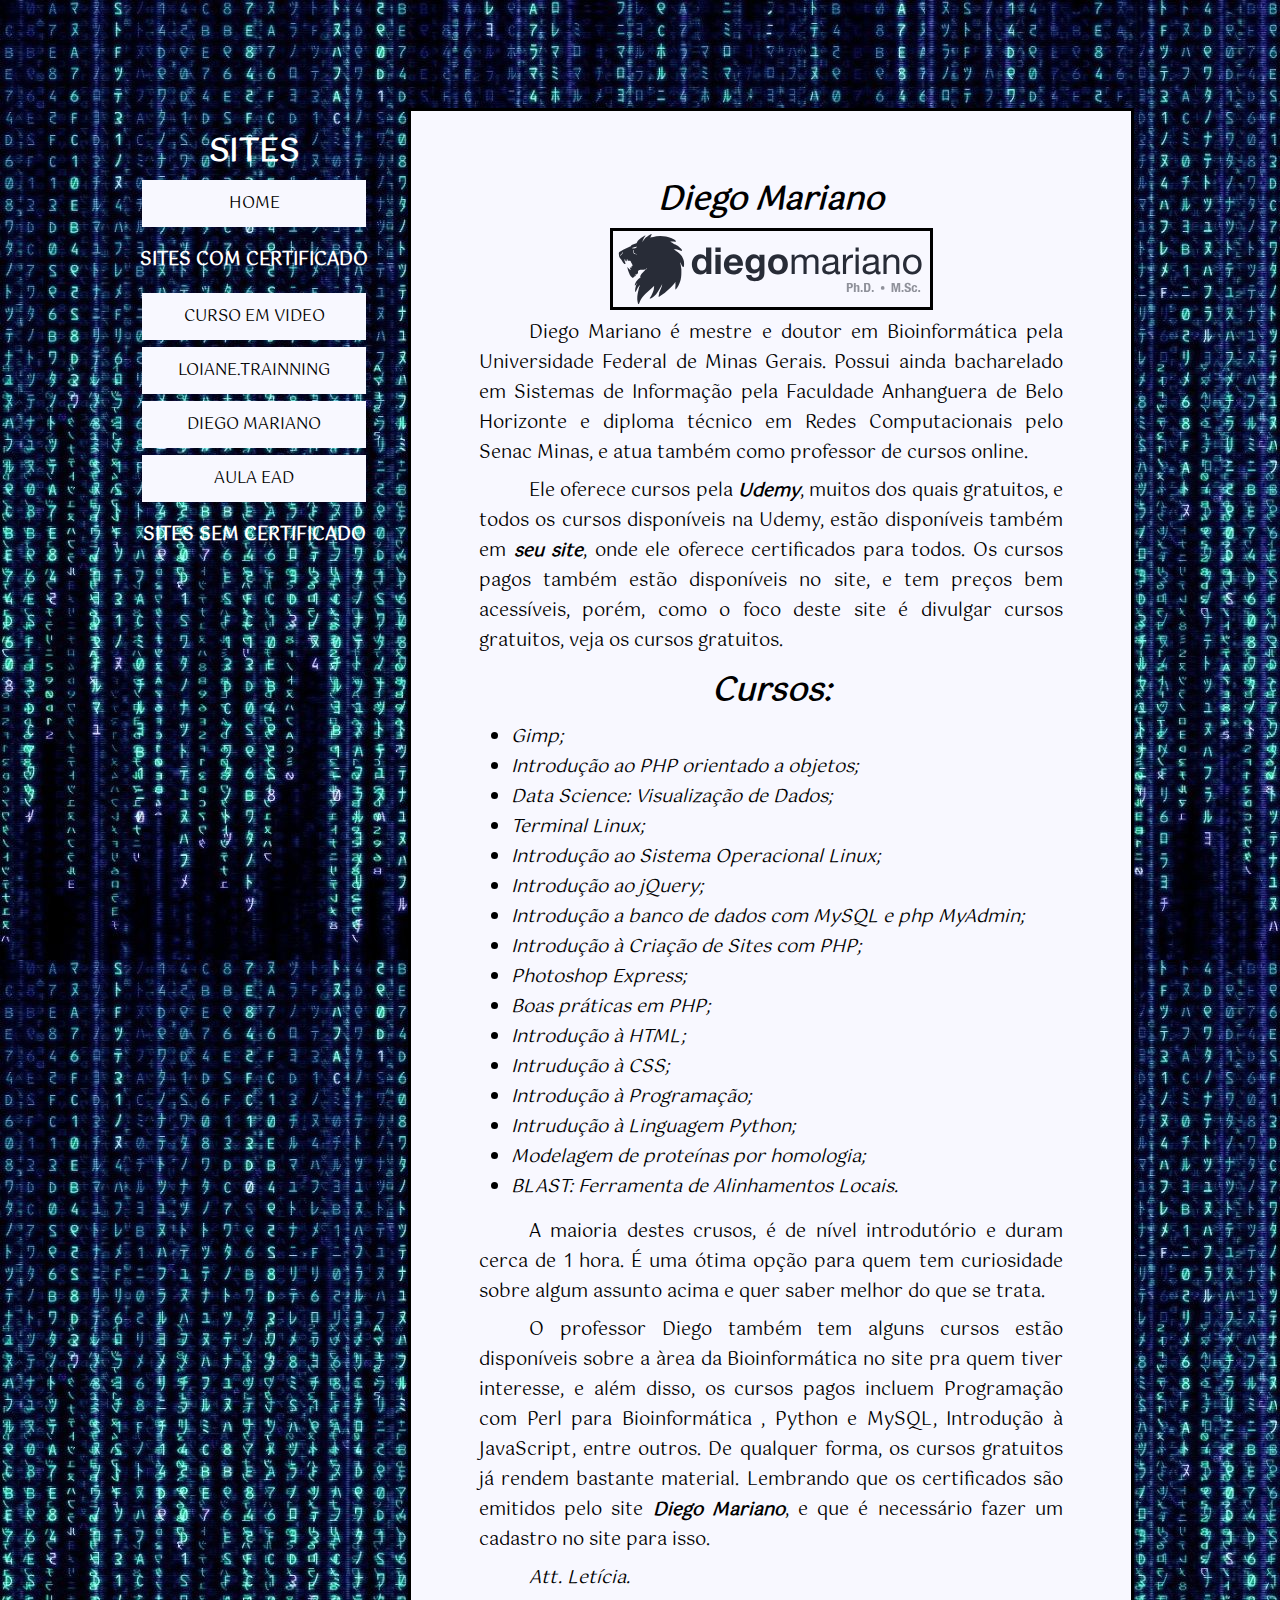
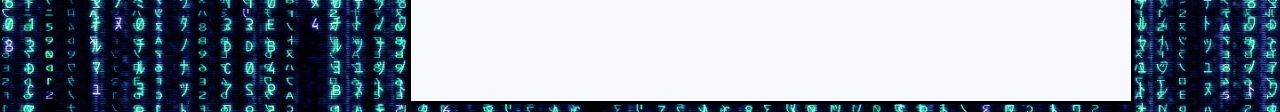
<file: Site-Repositorio-Cursos/diego-mariano.html>
<!DOCTYPE html>

<html lang="en">
<head>
    <meta charset="UTF-8">
    <title>Diego Mariano</title>
    <link rel="stylesheet" type="text/css" href="_css/formatacao.css"/>
    <link rel="stylesheet" type="text/css" href="_css/f_sites.css"/>
</head>
<body>
<nav id="menu">
    <ul>
        <h1>SITES</h1>
        <li><a href="index.html"> Home</a></li>
        <h3>SITES COM CERTIFICADO</h3>
        <li><a href="curso-em-video.html">Curso em Video</a></li>
        <li><a href="loiane-trainning.html">Loiane.trainning</a></li>
        <li><a href="diego-mariano.html"> Diego Mariano </a></li>
        <li><a href="aula-ead.html"> Aula EAD </a></li>
        <h3>SITES SEM CERTIFICADO</h3>
    </ul>
</nav>
<section>
    <h1 class="texto">Diego Mariano</h1>
    <img src="_Imagens/diego.svg">
    <p>Diego Mariano é mestre e doutor em Bioinformática pela Universidade Federal de Minas Gerais.
        Possui ainda bacharelado em Sistemas de Informação pela Faculdade Anhanguera de Belo Horizonte e
        diploma técnico em Redes Computacionais pelo Senac Minas, e atua também como professor de cursos online.</p>
    <p>Ele oferece cursos pela <a href="https://www.udemy.com/user/diego-mariano/" class="link"
                                  target="_blank">Udemy</a>, muitos dos quais gratuitos, e todos os cursos disponíveis
        na Udemy, estão
        disponíveis também em <a href="https://diegomariano.com/home/#free-courses" class="link" target="_blank">seu
            site</a>, onde ele oferece certificados para todos. Os cursos pagos também estão disponíveis no site,
        e tem preços bem acessíveis, porém, como o foco deste site é divulgar cursos gratuitos, veja os cursos
        gratuitos.</p>
    <h1 class="texto">Cursos:</h1>
    <ul id="cursos">
        <li>Gimp;</li>
        <li>Introdução ao PHP orientado a objetos;</li>
        <li>Data Science: Visualização de Dados;</li>
        <li>Terminal Linux;</li>
        <li>Introdução ao Sistema Operacional Linux;</li>
        <li>Introdução ao jQuery;</li>
        <li>Introdução a banco de dados com MySQL e php MyAdmin;</li>
        <li>Introdução à Criação de Sites com PHP;</li>
        <li>Photoshop Express;</li>
        <li>Boas práticas em PHP;</li>
        <li>Introdução à HTML;</li>
        <li>Intrudução à CSS;</li>
        <li>Introdução à Programação;</li>
        <li>Intrudução à Linguagem Python;</li>
        <li>Modelagem de proteínas por homologia;</li>
        <li>BLAST: Ferramenta de Alinhamentos Locais.</li>
    </ul>
    <p>A maioria destes crusos, é de nível introdutório e duram cerca de 1 hora. É uma ótima opção para quem tem
        curiosidade sobre algum
        assunto acima e quer saber melhor do que se trata.</p>
    <p>O professor Diego também tem alguns cursos estão disponíveis sobre a àrea da Bioinformática no site
        pra quem tiver interesse, e além disso, os cursos pagos incluem Programação com Perl para Bioinformática
        , Python e MySQL, Introdução à JavaScript, entre outros. De qualquer forma, os cursos gratuitos já rendem
        bastante material.
        Lembrando que os certificados são emitidos pelo site
        <a href="https://diegomariano.com/home/#free-courses" class="link" target="_blank">Diego Mariano</a>,
        e que é necessário fazer um cadastro no site para isso.</p>
    <p class="att">Att. Letícia.</p>

</section>
</body>
</html>
</file>
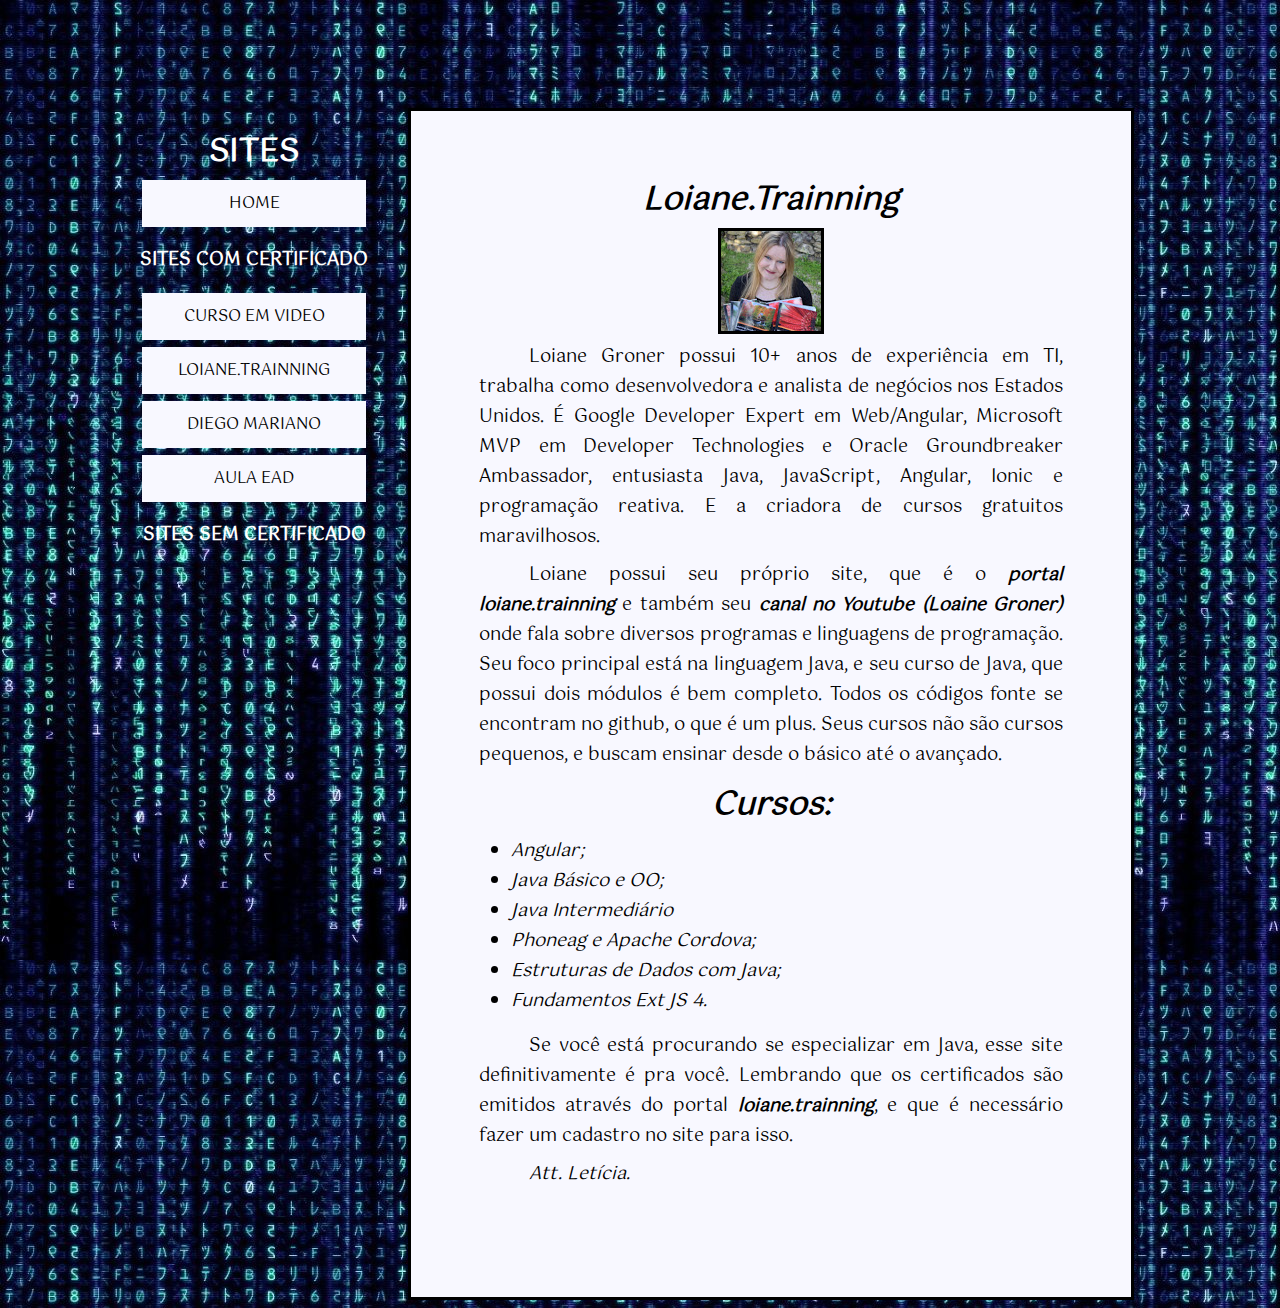
<file: Site-Repositorio-Cursos/loiane-trainning.html>
<!DOCTYPE html>
<html lang="en">
<head>
    <meta charset="UTF-8">
    <title>Loiane.trainning</title>
    <link rel="stylesheet" type="text/css" href="_css/formatacao.css"/>
    <link rel="stylesheet" type="text/css" href="_css/f_sites.css"/>
</head>
<body>
<nav id="menu">
    <ul>
        <h1>SITES</h1>
        <li><a href="index.html"> Home</a></li>
        <h3>SITES COM CERTIFICADO</h3>
        <li><a href="curso-em-video.html">Curso em Video</a></li>
        <li><a href="loiane-trainning.html">Loiane.trainning</a></li>
        <li><a href="diego-mariano.html"> Diego Mariano </a></li>
        <li><a href="aula-ead.html"> Aula EAD </a></li>
        <h3>SITES SEM CERTIFICADO</h3>
    </ul>
</nav>
<section>
    <h1 class="texto">Loiane.Trainning</h1>
    <img src="_Imagens/loiane.jpg">
    <p>Loiane Groner possui 10+ anos de experiência em TI, trabalha como desenvolvedora e analista de negócios
        nos Estados Unidos. É Google Developer
        Expert em Web/Angular, Microsoft MVP em Developer Technologies e Oracle Groundbreaker Ambassador,
        entusiasta Java, JavaScript, Angular, Ionic e programação reativa. E a criadora de cursos gratuitos
        maravilhosos.
    </p>
    <p>Loiane possui seu próprio site, que é o <a href="https://loiane.training/cursos" target="_blank" class="link">portal
        loiane.trainning</a> e também seu <a href="https://www.youtube.com/user/Loianeg/featured" target="_blank"
                                             class="link">canal no
        Youtube (Loaine Groner)</a> onde fala sobre diversos programas e linguagens de programação.
        Seu foco principal está na linguagem Java, e seu curso de Java, que possui dois módulos é bem completo. Todos os
        códigos fonte
        se encontram no github, o que é um plus. Seus cursos não são cursos pequenos, e buscam ensinar desde o básico
        até o avançado.</p>

    <h1 class="texto">Cursos:</h1>
    <ul id="cursos">
        <li>Angular;</li>
        <li>Java Básico e OO;</li>
        <li>Java Intermediário</li>
        <li>Phoneag e Apache Cordova;</li>
        <li>Estruturas de Dados com Java;</li>
        <li>Fundamentos Ext JS 4.</li>

    </ul>
    <p>Se você está procurando se especializar em Java, esse site definitivamente é pra você. Lembrando que os
        certificados
        são emitidos através do portal <a href="https://loiane.training/cursos" target="_blank" class="link">
            loiane.trainning</a>, e que é necessário fazer um cadastro no site para isso.</p>
    <p class="att">Att. Letícia.</p>
</section>

</body>
</html>
</file>
<file: css/formatacao.css>
@charset "UTF-8";
@import url('https://fonts.googleapis.com/css?family=Gotu&display=swap');

body {
    background-image: url("../imagens/fundo.jpg");
    font-family: Gotu, sans-serif;
    padding-right: 400px;
    padding-left: 400px;
    padding-top: 100px;
}

p {
    font-size: 18px;
    text-align: justify;
    margin: 15px;
    text-indent: 50px;
}

section {
    background-color: ghostwhite;
    display: block;
    width: 600px;
    position: center;
    margin: auto ;
    border-color: black;
    border-style: solid;
    padding: 60px 60px 100px;
}

nav#menu {
    display: block;

}

nav#menu ul {
    list-style: none; /*tira os pontos da linha*/
    text-transform: uppercase; /*coloca tudo em letra maiúscula*/
    position: absolute;
    /*formatação da posição da lista*/
    top: auto ;
    left: 100px;
}

nav#menu li {
    display: block;
    background-color: ghostwhite;
    padding: 10px 30px;
    margin: 2px 2px 7px;
    text-align: center;
}

nav#menu a {
    text-decoration: none;
    color: black;
}

nav#menu a:hover {
    text-decoration: underline;
    color: midnightblue;
}

nav#menu h3 {
    color: rgb(255, 255, 255);
    text-shadow: dimgrey;
    font-size: 18px;
    text-align: center;
    text-transform: uppercase;
}

nav#menu h1{
    color: rgb(255, 255, 255);
    text-shadow: dimgrey;
    text-align: center;
    text-transform: uppercase;
    margin: 1px;
}
</file>
<file: css/f_home.css>
@charset "UTF-8";


section#BemVindo aside#estaSouEu {
    background-color: ghostwhite;
    display: block;
    float: left;
    width: 450px;
}

section h3 {
    margin: 2px;
    text-align: center
}

img#minhaFoto {
    width: 130px;
    position: center;
    border-style: solid;
    margin-top: 20px;
}

section h1{
    text-align: center;
}

b{
    font-size: 18px;
}
</file>
<file: Site-Repositorio-Cursos/_css/formatacao.css>
@charset "UTF-8";
@import url('https://fonts.googleapis.com/css?family=Gotu&display=swap');

body {
    background-image: url("../_Imagens/fundo.jpg");
    font-family: Gotu, sans-serif;
    padding-right: 400px;
    padding-left: 400px;
    padding-top: 100px;
}

p {
    font-size: 18px;
    text-align: justify;
    margin: 15px;
    text-indent: 50px;
}

section {
    background-color: ghostwhite;
    display: block;
    width: 600px;
    position: center;
    margin: auto ;
    border-color: black;
    border-style: solid;
    padding: 60px 60px 100px;
}

nav#menu {
    display: block;

}

nav#menu ul {
    list-style: none; /*tira os pontos da linha*/
    text-transform: uppercase; /*coloca tudo em letra maiúscula*/
    position: absolute;
    /*formatação da posição da lista*/
    top: auto ;
    left: 100px;
}

nav#menu li {
    display: block;
    background-color: ghostwhite;
    padding: 10px;
    margin: 2px 2px 7px;
    text-align: center;
}

nav#menu a {
    text-decoration: none;
    color: black;
}

nav#menu a:hover {
    text-decoration: underline;
    color: midnightblue;
}

nav#menu h3 {
    color: rgb(255, 255, 255);
    text-shadow: dimgrey;
    font-size: 18px;
    text-align: center;
    text-transform: uppercase;
}

nav#menu h1{
    color: rgb(255, 255, 255);
    text-shadow: dimgrey;
    text-align: center;
    text-transform: uppercase;
    margin: 1px;
}
</file>
<file: Site-Repositorio-Cursos/_css/f_home.css>
@charset "UTF-8";


section#BemVindo aside#estaSouEu {
    background-color: ghostwhite;
    display: block;
    float: left;
    width: 450px;
}

section h3 {
    margin: 2px;
    text-align: center
}

img#minhaFoto {
    width: 130px;
    position: center;
    border-style: solid;
    margin-top: 20px;
}
</file>
<file: css/f_sites.css>
@charset "UTF-8";
@import url('https://fonts.googleapis.com/css?family=Gotu&display=swap');
/* Logos das páginas*/
img {
    display: block;
    border-style: solid;
    margin-right: auto;
    margin-left: auto;
}

img#logoCEV {
    width: 125px;

}

/*Texto*/
h1.texto {
    text-align: center;
    margin: 2px;
    font-style: italic;
}

a.link {
    font-style: oblique;
    text-decoration-line: blink;
    color: black;
    font-weight: bold;
}

a.link:hover {
    font-style: italic;
    color: dimgrey;
}

p {
    margin: 8px;
}

p.att {
    font-style: italic;
}

ul#cursos {
    margin-top: 5px;
    margin-bottom: 15px;
    font-family: Gotu, sans-serif;
}

ul#cursos li {
    list-style: disc;
    font-size: 18px;
    font-style: italic;
}

/*Videos do youtube*/
iframe.videoInstitucional {
    display: block;
    margin-left: auto;
    margin-right: auto;
    margin-bottom: 0px;
}

/* Logo de aula EAD q ficou muito colado*/
img#logoAulaEAD{
    padding: 8px;
}
</file>
<file: _css/formatacao.css>
@charset "UTF-8";
@import url('https://fonts.googleapis.com/css?family=Gotu&display=swap');

body {
    background-image: url("../_Imagens/fundo.jpg");
    font-family: Gotu, sans-serif;
    padding-right: 400px;
    padding-left: 400px;
    padding-top: 100px;
}

p {
    font-size: 18px;
    text-align: justify;
    margin: 15px;
    text-indent: 50px;
}
b{
    font-size: 20px;
    font-weight: bolder;
}
section {
    background-color: ghostwhite;
    display: block;
    width: 600px;
    position: center;
    margin: auto ;
    border-color: black;
    border-style: solid;
    padding: 60px 60px 100px;
}

nav#menu {
    display: block;

}

nav#menu ul {
    list-style: none; /*tira os pontos da linha*/
    text-transform: uppercase; /*coloca tudo em letra maiúscula*/
    position: absolute;
    /*formatação da posição da lista*/
    top: auto ;
    left: 100px;
}

nav#menu li {
    display: block;
    background-color: ghostwhite;
    padding: 10px;
    margin: 2px 2px 7px;
    text-align: center;
}

nav#menu a {
    text-decoration: none;
    color: black;
}

nav#menu a:hover {
    text-decoration: underline;
    color: midnightblue;
}

nav#menu h3 {
    color: rgb(255, 255, 255);
    text-shadow: dimgrey;
    font-size: 18px;
    text-align: center;
    text-transform: uppercase;
}

nav#menu h1{
    color: rgb(255, 255, 255);
    text-shadow: dimgrey;
    text-align: center;
    text-transform: uppercase;
    margin: 1px;
}
</file>
<file: _css/f_home.css>
@charset "UTF-8";


section#BemVindo aside#estaSouEu {
    background-color: ghostwhite;
    display: block;
    float: left;
    width: 450px;
}

section h3 {
    margin: 2px;
    text-align: center
}

img#minhaFoto {
    width: 130px;
    position: center;
    border-style: solid;
    margin-top: 20px;
}
</file>
<file: Site-Repositorio-Cursos/_css/f_sites.css>
@charset "UTF-8";
@import url('https://fonts.googleapis.com/css?family=Gotu&display=swap');
/* Logos das páginas*/
img {
    display: block;
    border-style: solid;
    margin-right: auto;
    margin-left: auto;
}

img#logoCEV {
    width: 125px;

}

/*Texto*/
h1.texto {
    text-align: center;
    margin: 2px;
    font-style: italic;
}

a.link {
    font-style: oblique;
    text-decoration-line: blink;
    color: black;
    font-weight: bold;
}

a.link:hover {
    font-style: italic;
    color: dimgrey;
}

p {
    margin: 8px;
}

p.att {
    font-style: italic;
}

ul#cursos {
    margin-top: 5px;
    margin-bottom: 15px;
    font-family: Gotu, sans-serif;
}

ul#cursos li {
    list-style: disc;
    font-size: 18px;
    font-style: italic;
}

/*Videos do youtube*/
iframe.videoInstitucional {
    display: block;
    margin-left: auto;
    margin-right: auto;
    margin-bottom: 0px;
}

/* Logo de aula EAD q ficou muito colado*/
img#logoAulaEAD{
    padding: 8px;
}
</file>
